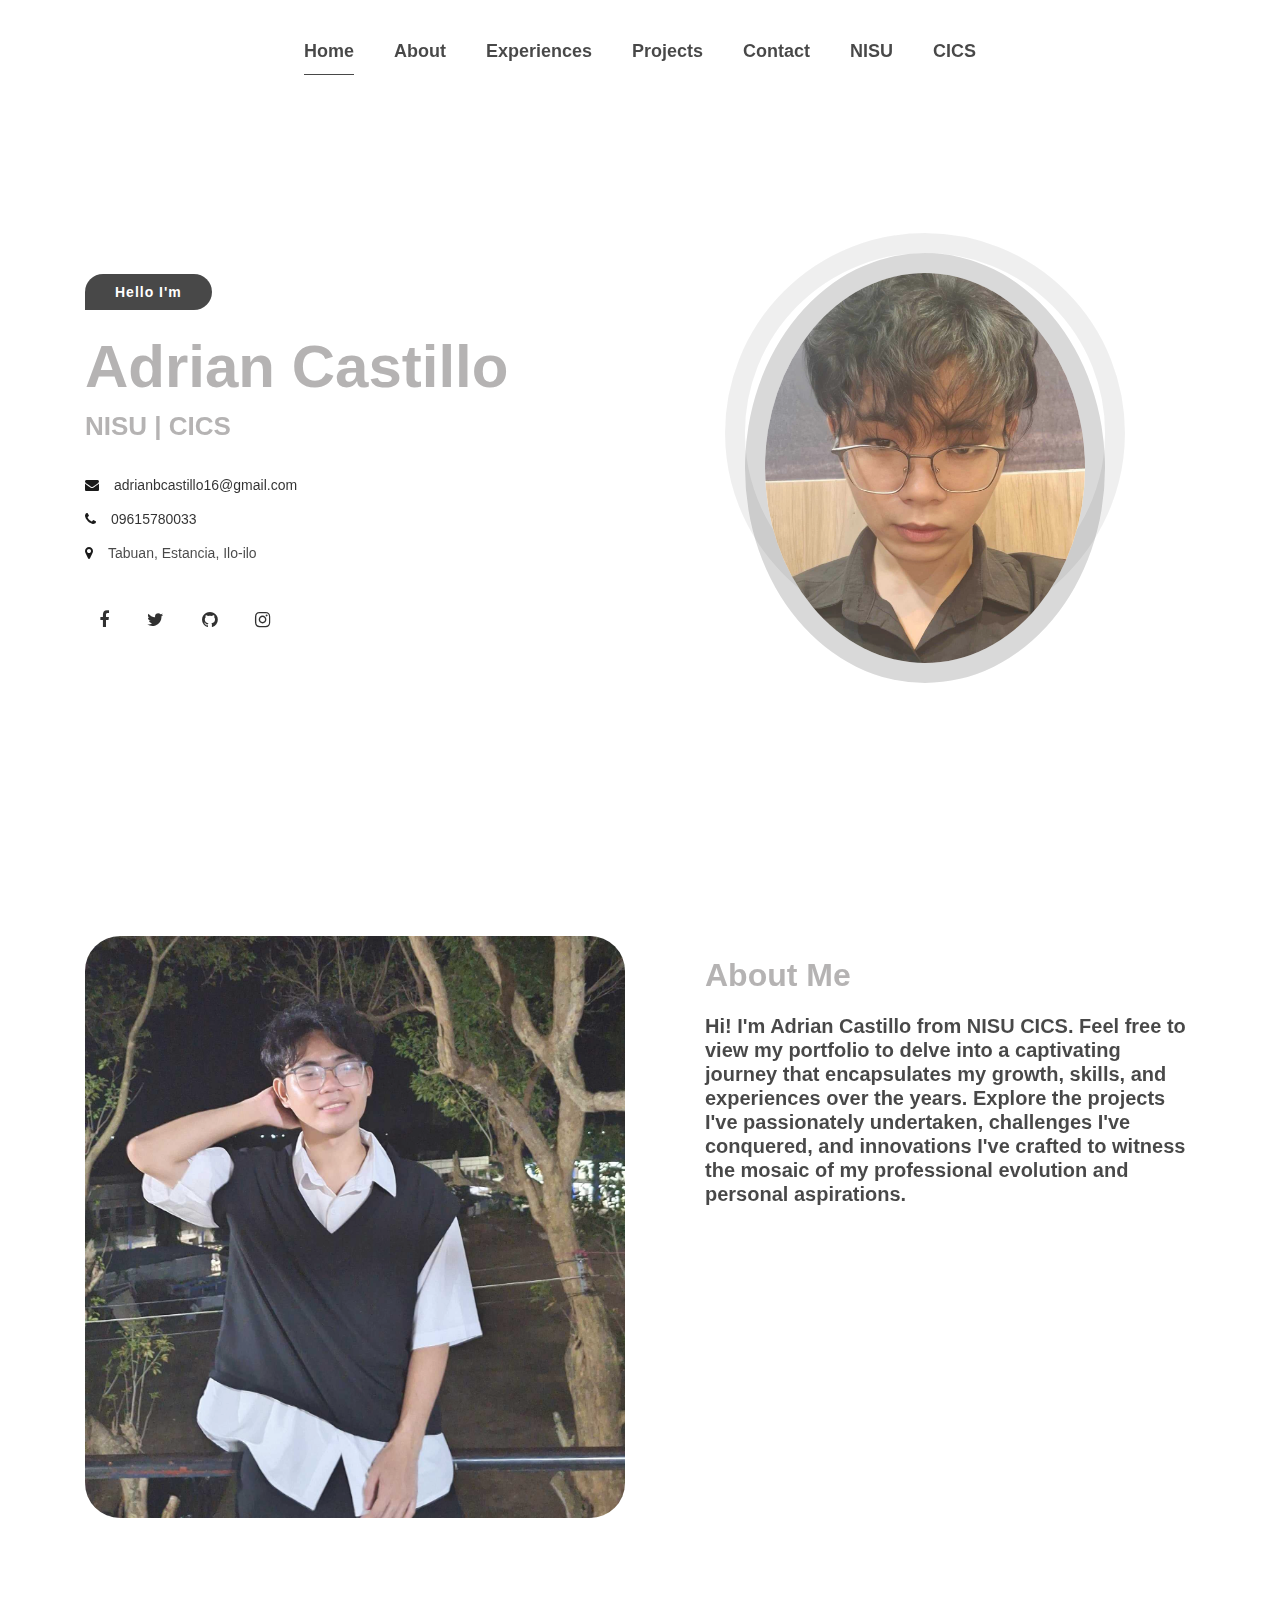
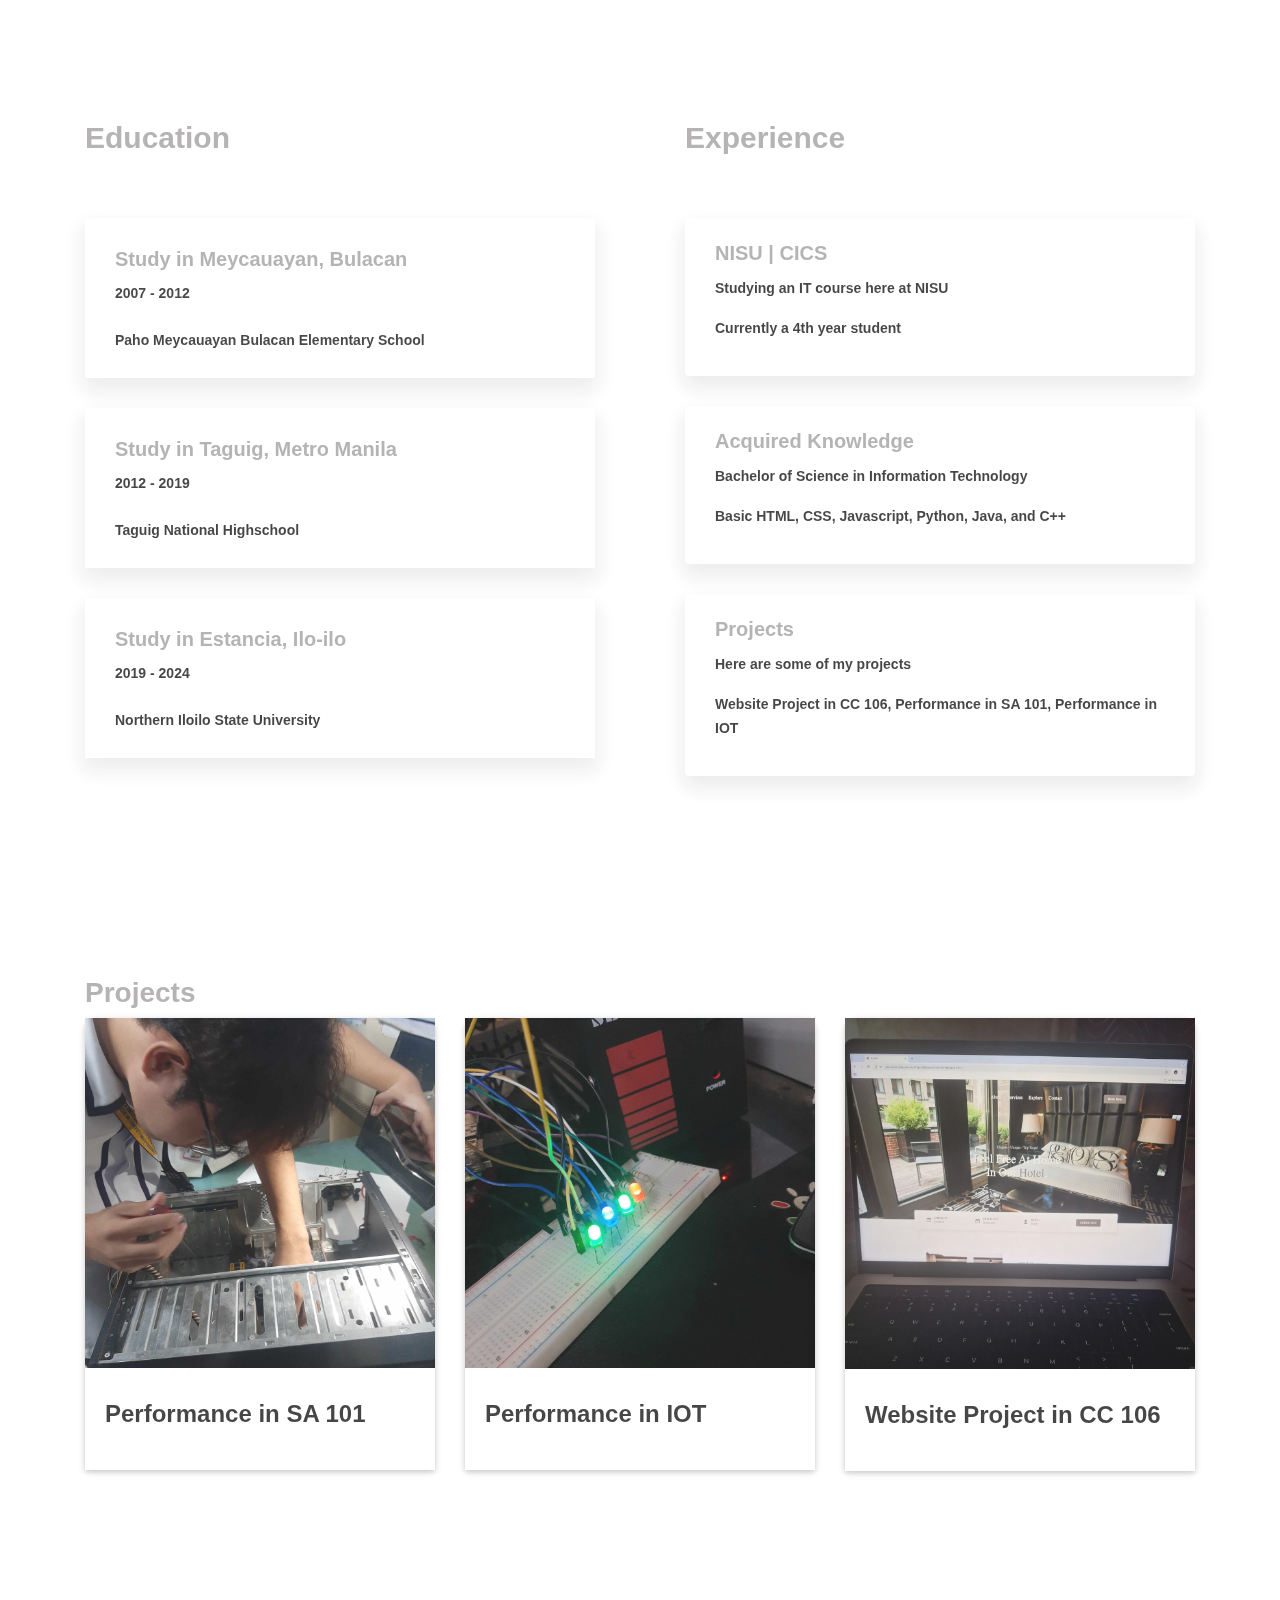
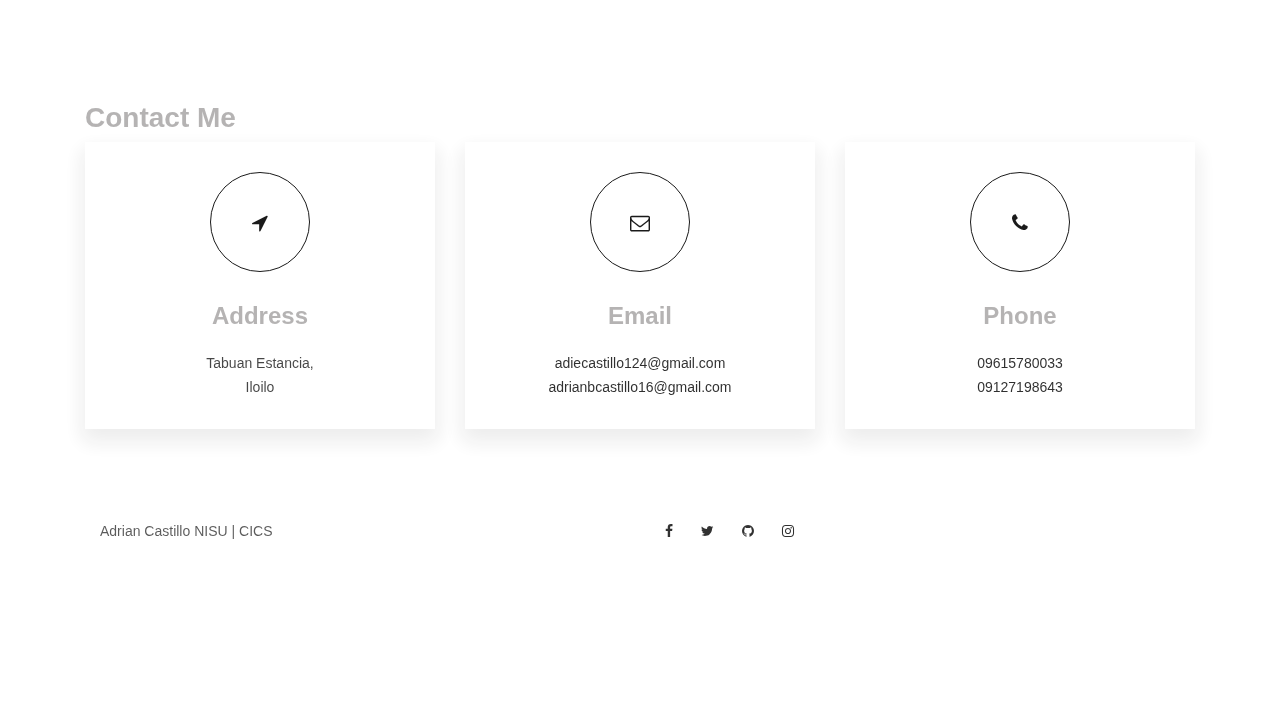
<file: index.html>
<!doctype html>
<html lang="en">
<head>
        <title>Adrian Castillo NISU | CICS</title>

        <meta charset="utf-8">
        <meta http-equiv="X-UA-Compatible" content="IE=edge">
        <meta name="description" content="Hi! I'm Adrian Castillo from NISU CICS. Feel free to view my portfolio to delve into a captivating journey that encapsulates my growth, skills, and experiences">
        <meta name="keywords" content="Adrian Castillo, Adrian Castillo NISU, NISU, CICS, Portfolio, Northern Iloilo State University, Portfolio Website"/>
        <meta name="author" content="Adrian Castillo">
        <meta name="viewport" content="width=device-width, initial-scale=1, shrink-to-fit=no">
      
        <link rel="stylesheet" href="assets/icons/font-awesome-4.7.0/css/font-awesome.min.css">
        <link rel="stylesheet" href="assets/plugins/css/bootstrap.min.css">
        <link rel="stylesheet" href="assets/css/styles.css">
        <link rel="stylesheet" href="assets/css/responsive.css">
        
    </head>
    <body class="white-vertion black-bg">
        <header class="black-bg mh-header mh-fixed-nav nav-scroll mh-xs-mobile-nav" id="mh-header">
            <div class="overlay"></div>
            <div class="container">
                <div class="row">
                    <nav class="navbar navbar-expand-lg mh-nav nav-btn">
                        <button class="navbar-toggler" type="button" data-toggle="collapse" data-target="#navbarSupportedContent" aria-controls="navbarSupportedContent" aria-expanded="false" aria-label="Toggle navigation">
                            <span class="navbar-toggler-icon icon"></span>
                        </button>
                    
                        <div class="collapse navbar-collapse" id="navbarSupportedContent">
                            <ul class="navbar-nav mr-auto ml-auto">
                                <li class="nav-item active">
                                    <a class="nav-link" href="#mh-home">Home</a>
                                </li>
                                <li class="nav-item">
                                    <a class="nav-link" href="#mh-about">About</a>
                                </li>                             
                                <li class="nav-item">
                                   <a class="nav-link" href="#mh-experience">Experiences</a>
                                </li>                                
                                <li class="nav-item">
                                    <a class="nav-link" href="#mh-proj">Projects</a>
                                </li>                               
                                <li class="nav-item">
                                   <a class="nav-link" href="#mh-contact">Contact</a>
                                </li>
                                 <li class="nav-item">
                                   <a class="nav-link" href="nisu.html">NISU</a>
                                </li>
                                <li class="nav-item">
                                    <a class="nav-link" href="cics.html">CICS</a>
                                </li>
                            </ul>
                        </div>
                    </nav>
                </div>
            </div>
        </header>
        <section class="mh-home" id="mh-home">
            <div class="home-ovimg">
                <div class="container">
                    <div class="row xs-column-reverse section-separator vertical-middle-content home-padding">
                        <div class="col-sm-6">
                            <div class="mh-header-info">
                                <div class="mh-promo">
                                    <span>Hello I'm</span>
                                </div>
                                
                                <h2>Adrian Castillo</h2>
                                <h4>NISU | CICS</h4>
                                
                                <ul>
                                    <li><i class="fa fa-envelope"></i><a href="mailto:">adrianbcastillo16@gmail.com</a></li>
                                    <li><i class="fa fa-phone"></i><a href="callto:">09615780033</a></li>
                                    <li><i class="fa fa-map-marker"></i><address> Tabuan, Estancia, Ilo-ilo</address></li>
                                </ul>
                                
                                <ul class="social-icon">
                                    <li><a href="https://www.facebook.com/adrian.boces.castillo"><i class="fa fa-facebook"></i></a></li>
                                    <li><a href="https://x.com/i/flow/login?lang=en"><i class="fa fa-twitter"></i></a></li>
                                    <li><a href="https://github.com"><i class="fa fa-github"></i></a></li>
                                    <li><a href="https://www.instagram.com/hiii.rro"><i class="  fa fa-instagram"></i></a></li>
                                </ul>
                            </div>
                        </div>
                        <div class="col-sm-6">
                            <div class="hero-img">
                                <div class="img-border">
                                    <img src="assets/images/hero.png" alt=""  class="img-fluid">
                                </div>
                            </div>
                        </div>
                    </div>
                </div>
            </div>
        </section>   
        <section class="mh-about" id="mh-about">
            <div class="container">
                <div class="row section-separator">
                    <div class="col-sm-12 col-md-6">
                        <div class="mh-about-img shadow-2">
                            <img src="assets/images/ab-img.png" alt="" class="img-fluid">
                        </div>
                    </div>
                    <div class="col-sm-12 col-md-6">
                        <div class="mh-about-inner">
                            <h2>About Me</h2>
                            <h5>Hi! I'm Adrian Castillo from NISU CICS. Feel free to view my portfolio to delve into a captivating journey that encapsulates my growth, skills, and experiences over the years. Explore the projects I've passionately undertaken, challenges I've conquered, and innovations I've crafted to witness the mosaic of my professional evolution and personal aspirations.
                            </p>
                            <div class="mh-about-tag">
                            </div>
                        </div>
                    </div>
                </div>
            </div>
        </section>
        
    <section class="mh-experince" id="mh-experience">
            <div class="bolor-overlay">
                <div class="container">
                    <div class="row section-separator">
                        <div class="col-sm-12 col-md-6">
                            <div class="mh-education">
                                 <h3 class="Educ">Education</h3>
                                <div class="mh-education-deatils">
                             
                                    <div class="mh-education-item">
                                        <h4>Study in Meycauayan, Bulacan</h4>
                                        <b><p>2007 - 2012</p><br>
                                        <p>Paho Meycauayan Bulacan Elementary School</p>
                                        </b>
                                    </div>                                
                        
                                    <div class="mh-education-item dark-bg">
                                        <h4>Study in Taguig, Metro Manila</h4>
                                        <b><p>2012 - 2019</p><br>
                                        <p>Taguig National Highschool</p>
                                    </b>
                                    </div>                                
                                
                                    <div class="mh-education-item dark-bg">
                                        <h4>Study in Estancia, Ilo-ilo </h4>
                                        <b><p>2019 - 2024</p><br>
                                        <p>Northern Iloilo State University </p>
                                    </b>
                                    </div>
                                </div>
                            </div>
                        </div>
                        <div class="col-sm-12 col-md-6">
                            <div class="mh-work">
                                 <h3>Experience</h3>
                                <div class="mh-experience-deatils">
                                    <!-- Education Institutes-->
                                    <div class="mh-work-item dark-bg">
                                        <h4>NISU | CICS </h4>
                                        <div class=""></div>
                                          <b> <p>Studying an IT course here at NISU</p>
                                           <p>Currently a 4th year student </p> </b>
                                    </div>                                
                                    <!-- Education Institutes-->
                                    <div class="mh-work-item dark-bg">
                                        <h4>Acquired Knowledge</h4>
                                        <b><p>Bachelor of Science in Information Technology</p>
                                            <p>Basic HTML, CSS, Javascript, Python, Java, and C++</p></b>
                                        </ul>
                                    </div>                                
                                    <!-- Education Institutes-->
                                    <div class="mh-work-item dark-bg">
                                        <h4>Projects</h4>
                                       <b> <p>Here are some of my projects</p>
                                        <p></i>Website Project in CC 106, Performance in SA 101, Performance in IOT</p></b>
                                        </ul>
                                    </div>
                                </div>
                            </div>
                        </div>
                    </div>
                </div>
            </div>
        </section>
        <section class="mh-proj" id="mh-proj">
            <div class="container">
                <div class="row section-separator">
                    <div class="col-sm-12 section-title">
                        <h3>Projects</h3>
                    </div>
                    <div class="col-sm-12 col-md-4">
                         <div class="mh-proj-item dark-bg">
                            <img src="assets/images/proj-3.jpg" alt="" class="img1">
                            <div class="proj-inner">
                                <h2>Performance in SA 101</h2>
                            </div>
                        </div>
                    </div>
                    <div class="col-sm-12 col-md-4">
                        <div class="mh-proj-item dark-bg">
                            <img src="assets/images/proj-2.jpg" alt="" class="img1">
                            <div class="proj-inner">
                                <h2>Performance in IOT</h2>
                                <div class="mh-proj-post-info">
                                    
                                </div>
                            </div>
                        </div>
                    </div>
                    <div class="col-sm-12 col-md-4">
                        <div class="mh-proj-item dark-bg">
                            <img src="assets/images/proj-1.jpg" alt="" class="img1">
                            <div class="proj-inner">
                                <h2>Website Project in CC 106</h2>
                                <div class="mh-proj-post-info">
                            </div>
                        </div>
                    </div>
                </div>
            </div>
        </section>        
        <footer class="mh-footer" id="mh-contact">
            <div class="map-image image-bg">
                <div class="container">
                    <div class="row section-separator">
                        <div class="col-sm-12 section-title">
                            <h3>Contact Me</h3>
                        </div>
                        <div class="col-sm-12 mh-footer-address">
                            <div class="row">
                                <div class="col-sm-12 col-md-4">
                                    <div class="mh-address-footer-item dark-bg shadow-1">
                                        <div class="each-icon">
                                            <i class="fa fa-location-arrow"></i>
                                        </div>
                                        <div class="each-info">
                                            <h4>Address</h4>
                                            <address>
                                                Tabuan Estancia, <br> 
                                                 Iloilo
                                            </address>
                                        </div>
                                    </div>
                                </div>
                                <div class="col-sm-12 col-md-4">
                                    <div class="mh-address-footer-item dark-bg shadow-1">
                                        <div class="each-icon">
                                            <i class="fa fa-envelope-o"></i>
                                        </div>
                                        <div class="each-info">
                                            <h4>Email</h4>
                                            <a href="mailto:yourmail@email.com">adiecastillo124@gmail.com</a><br>
                                            <a href="mailto:yourmail@email.com">adrianbcastillo16@gmail.com</a>
                                        </div>
                                    </div>
                                </div>
                                <div class="col-sm-12 col-md-4">
                                    <div class="mh-address-footer-item dark-bg shadow-1">
                                        <div class="each-icon">
                                            <i class="fa fa-phone"></i>
                                        </div>
                                        <div class="each-info">
                                            <h4>Phone</h4>
                                            <a href="callto:(880)-8976-987">09615780033</a><br>
                                            <a href="callto:(880)-8976-987">09127198643</a>
                                        </div>
                                    </div>
                                </div>
                            </div>
                        <div class="col-sm-12 mh-copyright">
                            <div class="row">
                                <div class="col-sm-6">
                                    <div class="text-left text-xs-center">
                                        <p><a>Adrian Castillo NISU | CICS</a></p>
                                    </div>
                                </div>
                                <div class="col-sm-6">
                                    <ul class="social-icon">
                                         <li><a href="https://www.facebook.com/adrian.boces.castillo"><i class="fa fa-facebook"></i></a></li>
                                    <li><a href="https://x.com/i/flow/login?lang=en"><i class="fa fa-twitter"></i></a></li>
                                    <li><a href="https://github.com"><i class="fa fa-github"></i></a></li>
                                    <li><a href="https://www.instagram.com/hiii.rro"><i class="  fa fa-instagram"></i></a></li>
                                    </ul>
                                </div>
                            </div>
                        </div>
                    </div>
                </div>
            </div>
        </footer>     
    
    <script src="assets/plugins/js/jquery.min.js"></script>
    <script src="assets/plugins/js/wow.min.js"></script>
    <script src="assets/plugins/js/jquery.nav.js"></script>
    <script src="assets/plugins/js/jquery.fancybox.min.js"></script>
    <script src="assets/js/custom-scripts.js"></script>
    
</body>
</html>
</file>
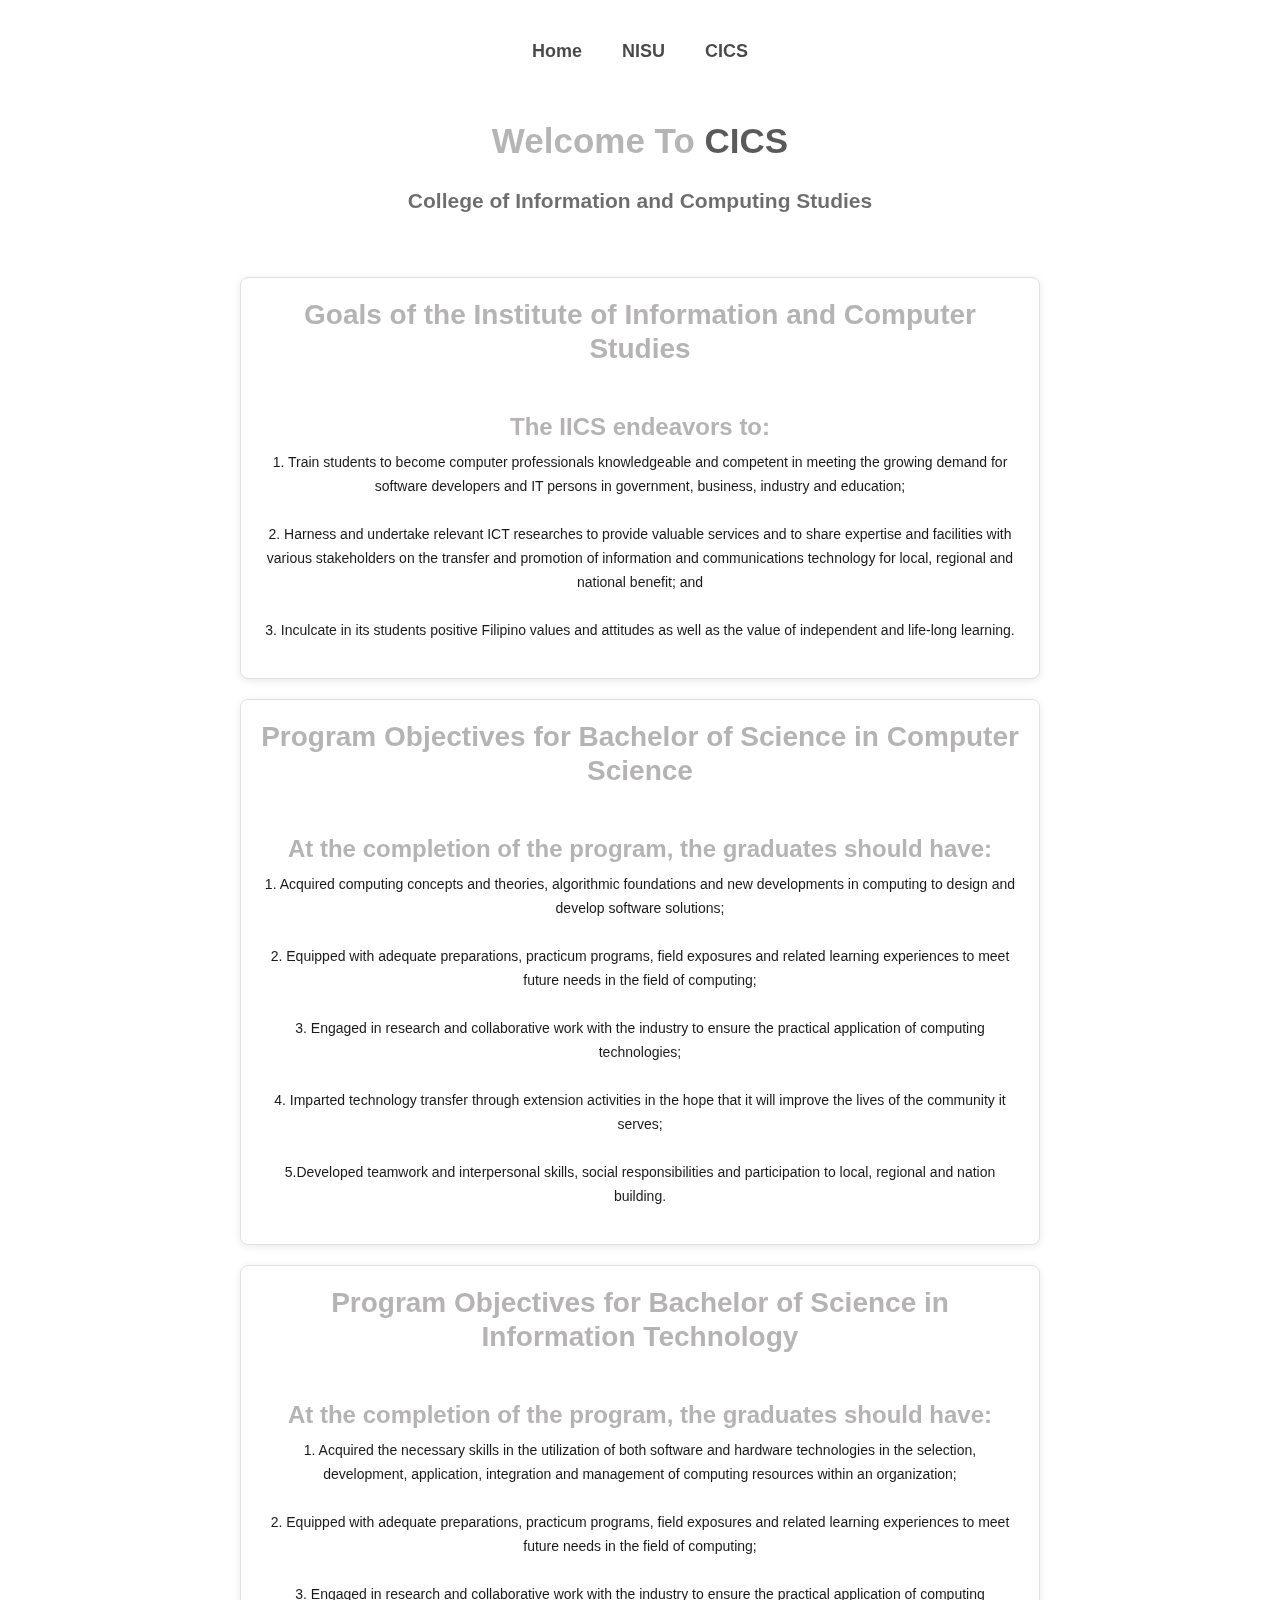
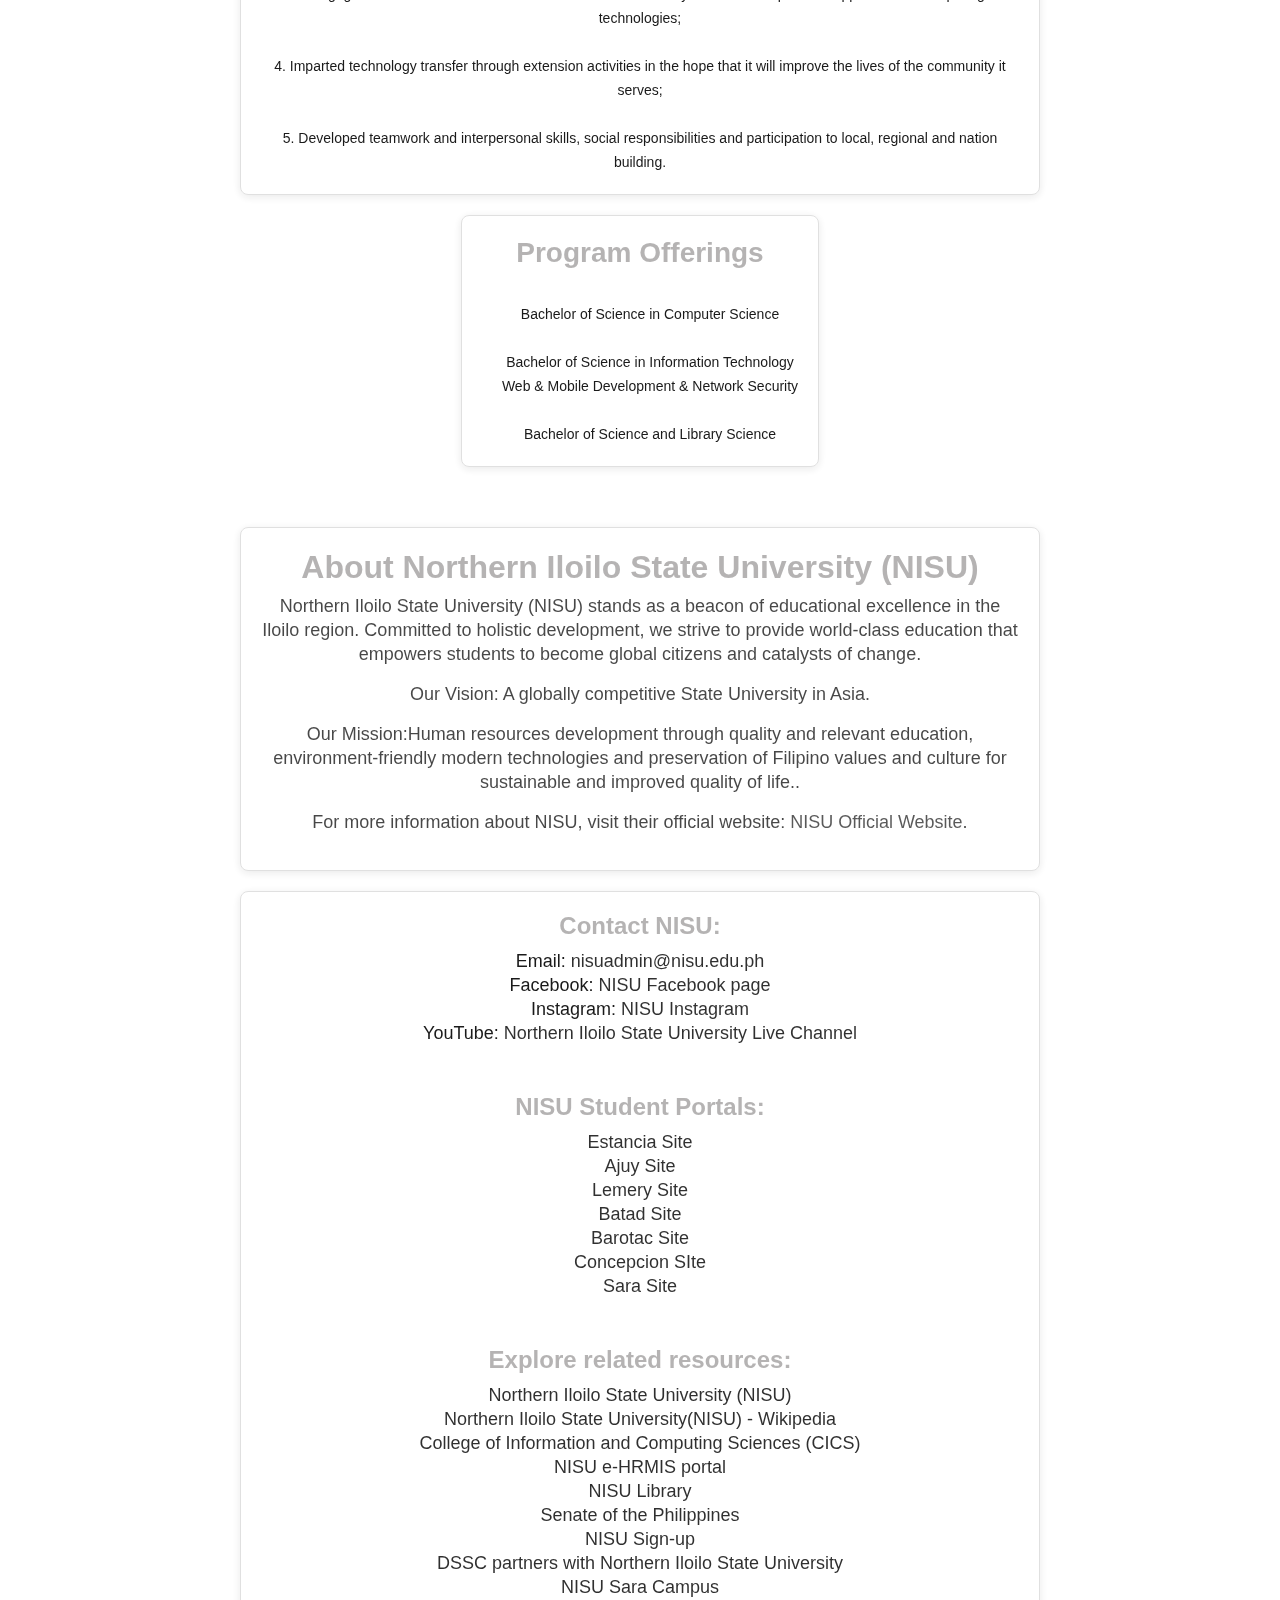
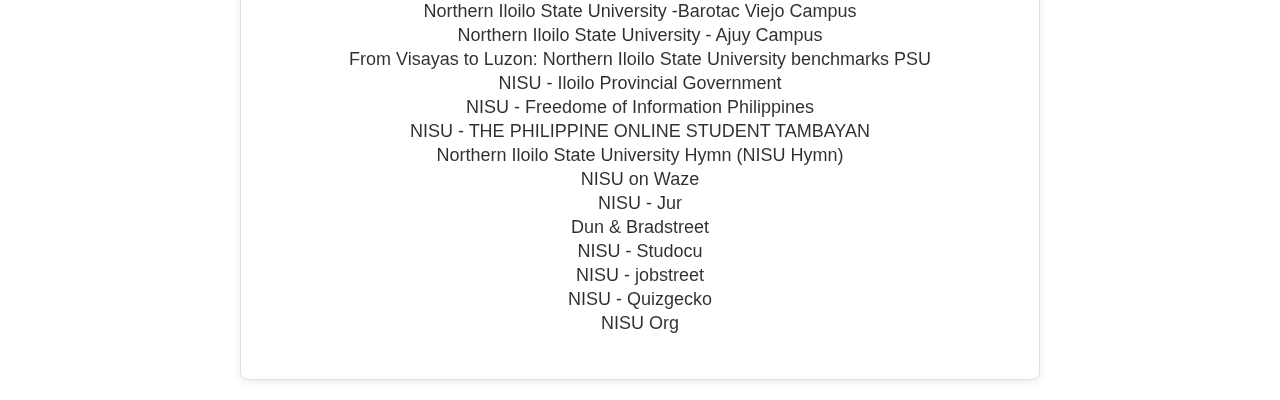
<file: cics.html>
<!doctype html>
<html lang="en">
<head>
        <title>Adrian Castillo NISU | CICS</title>
        <!-- Meta tags -->
        <meta charset="utf-8">
        <meta http-equiv="X-UA-Compatible" content="IE=edge">
       <meta name="description" content="Adrian Castillo NISU | CICS Portfolio Northern Iloilo State University" />
        <meta name="keywords" content="Adrian Castillo NISU, NISU, CICS, Portfolio, Northern Iloilo State University, Adrian Castillo" />
        <meta name="author" content="Adrian Castillo">
        <meta name="viewport" content="width=device-width, initial-scale=1, shrink-to-fit=no">
        <!-- Font Awesome -->
        <link rel="stylesheet" href="assets/icons/font-awesome-4.7.0/css/font-awesome.min.css">
        <link rel="stylesheet" href="assets/plugins/css/bootstrap.min.css">
        <link rel="stylesheet" href="assets/css/styles.css">
        <link rel="stylesheet" href="assets/css/responsive.css">
        <link rel="stylesheet" type="text/css" href="nisu.css">
    </head>
    <body class="white-vertion black-bg">

        <header class="black-bg mh-header mh-fixed-nav nav-scroll mh-xs-mobile-nav wow fadeInUp" id="mh-header">
            <div class="overlay"></div>
            <div class="container">
                <div class="row">
                    <nav class="navbar navbar-expand-lg mh-nav nav-btn">
                        <button class="navbar-toggler" type="button" data-toggle="collapse" data-target="#navbarSupportedContent" aria-controls="navbarSupportedContent" aria-expanded="false" aria-label="Toggle navigation">
                            <span class="navbar-toggler-icon icon"></span>
                        </button>
                    
                        <div class="collapse navbar-collapse" id="navbarSupportedContent">
                            <ul class="navbar-nav mr-auto ml-auto">
                                </li>                             
                                <li class="nav-item">
                                   <a class="nav-link" href="index.html">Home</a>
                                </li>                                
                                 <li class="nav-item">
                                   <a class="nav-link" href="nisu.html">NISU</a>
                                </li>
                                <li class="nav-item">
                                    <a class="nav-link" href="cics.html">CICS</a>
                                </li>
                            </ul>
                        </div>
                    </nav>
                </div>
            </div>
        </header>
        
  <section class="nisu-section">
                <h1>Welcome To <a href="https://www.nisu.edu.ph/index.php/academics/college-of-information-and-computing-studies">CICS</a></h1>
                <p><h2><span>College of Information and Computing Studies</span></h2></p>
            </section>
        
            <section class="content-section">
                <div class="containers">
                    <h3>Goals of the Institute of Information and Computer Studies</h3>
                    <br>
                    <p>
                        <h4>The IICS endeavors to:</h4>
                        1. Train students to become computer professionals knowledgeable and competent in meeting the growing demand for software developers and IT persons in government, business, industry and education;
                        <br><br>
                        2. Harness and undertake relevant ICT researches to provide valuable services and to share expertise and facilities with various stakeholders on the transfer and promotion of information and communications technology for local, regional and national benefit; and
                        <br><br>
                        3. Inculcate in its students positive Filipino values and attitudes as well as the value of independent and life-long learning.
                    </p>
                </div>
                <div class="containers">
                    <h3>Program Objectives for Bachelor of Science in Computer Science</h3>
                    <br>
                    <p>
                        <h4>At the completion of the program, the graduates should have:</h4>
                        1. Acquired computing concepts and theories, algorithmic foundations and new developments in computing to design and develop software solutions;
                        <br><br>
                        2. Equipped with adequate preparations, practicum programs, field exposures and related learning experiences to meet future needs in the field of computing;
                        <br><br>
                        3. Engaged in research and collaborative work with the industry to ensure the practical application of computing technologies;
                        <br><br>
                        4. Imparted technology transfer through extension activities in the hope that it will improve the lives of the community it serves;
                        <br><br>
                        5.Developed teamwork and interpersonal skills, social responsibilities and participation to local, regional and nation building.
                    </p>
                </div>
                <div class="containers">
                    <h3>Program Objectives for Bachelor of Science in Information Technology</h3>
                    <br>
                    <p>
                        <h4>At the completion of the program, the graduates should have:</h4>
                        1. Acquired the necessary skills in the utilization of both software and hardware technologies in the selection, development, application, integration and management of computing resources within an organization;
                        <br><br>
                        2. Equipped with adequate preparations, practicum programs, field exposures and related learning experiences to meet future needs in the field of computing;
                        <br><br>
                        3. Engaged in research and collaborative work with the industry to ensure the practical application of computing technologies;
                        <br><br>
                        4. Imparted technology transfer through extension activities in the hope that it will improve the lives of the community it serves;
                        <br><br>
                        5. Developed teamwork and interpersonal skills, social responsibilities and participation to local, regional and nation building.
                </div>
                <div class="containers">
                    <h3>Program Offerings</h3>
                    <ul class="bullets">
                        <br>
                        <li>Bachelor of Science in Computer Science</li>
                        <br>
                        <li>Bachelor of Science in Information Technology</li>
                        Web & Mobile Development & Network Security
                        <br><br>
                        <li>Bachelor of Science and Library Science</li>
                    </ul>
                </div>
            </section>
        
            <section class="about-nisu">
                <h2>About Northern Iloilo State University (NISU)</h2>
                <p>
                    Northern Iloilo State University (NISU) stands as a beacon of educational excellence in the Iloilo region. Committed to holistic development, we strive to provide world-class education that empowers students to become global citizens and catalysts of change.
                </p>
                <p>
                    Our Vision: A globally competitive State University in Asia.
                </p>
                <p>
                    Our Mission:Human resources development through quality and relevant education, environment-friendly modern technologies and preservation of Filipino values and culture for sustainable and improved quality of life..
                </p>
                <p>
                    For more information about NISU, visit their official website: <a href="https://www.nisu.edu.ph">NISU Official Website</a>.
                </p>
            </section>
        
            <section class="about-nisu">
                <div>
                    <h4>Contact NISU:</h4>
                    Email: <a href="mailto:nisuadmin@nisu.edu.ph">nisuadmin@nisu.edu.ph</a> <br>
                    Facebook: <a href="https://www.facebook.com/p/Northern-Iloilo-State-University-100057519786623/">NISU Facebook page</a> <br>
                    Instagram: <a href="https://www.instagram.com/explore/locations/103748828992100/northern-iloilo-state-university-estancia-main-campus/">NISU Instagram</a> <br>
                    YouTube: <a href="https://www.youtube.com/channel/UCDS4Wt4OOMGMKGbTQAMQ5Mg/about">Northern Iloilo State University Live Channel</a> <br>
        
                    <br> <br>
                    <h4>NISU Student Portals:</h4>
                    <a href=" https://sims.nipsc.edu.ph/estancia/students">Estancia Site</a> <br>
                    <a href="https://sims.nipsc.edu.ph/ajuy/students">Ajuy Site</a> <br>
                    <a href=" https://sims.nipsc.edu.ph/lemery/students">Lemery Site</a> <br>
                    <a href=" https://sims.nipsc.edu.ph/batad/students">Batad Site</a> <br>
                    <a href="https://sims.nipsc.edu.ph/barotac/students">Barotac Site</a> <br>
                    <a href=" https://sims.nipsc.edu.ph/concepcion/students">Concepcion SIte</a> <br>
                    <a href=" https://sims.nipsc.edu.ph/sara/students">Sara Site</a> <br>
        
                    <br> <br>
                    <h4>Explore related resources:</h4>
                    <a href="https://www.nisu.edu.ph">Northern Iloilo State University (NISU)</a> <br>
                    <a href="https://en.wikipedia.org/wiki/Northern_Iloilo_State_University">Northern Iloilo State University(NISU) - Wikipedia</a> <br>
                    <a href="https://www.nisu.edu.ph/index.php/academics/college-of-information-and-computing-studies">College of Information and Computing Sciences (CICS)</a>  <br>
                    <a href="http://nisu-ehris.net:7676/login">NISU e-HRMIS portal</a>  <br>
                    <a href="https://sites.google.com/nipsc.edu.ph/nisu-library/home">NISU Library</a>  <br>
                    <a href="https://issuances-library.senate.gov.ph/subject/northern-iloilo-state-university-nisu">Senate of the Philippines</a>  <br>
                    <a href="http://nisu-ehris.net:7676/register">NISU Sign-up</a>  <br>
                    <a href="https://www.dssc.edu.ph/11-latest-news/362-dssc-partners-with-northern-iloilo-state-university">DSSC partners with Northern Iloilo State University </a> <br>
                    <a href="https://nisuvsc.com">NISU Sara Campus</a> <br>
                    <a href="https://www.cardph.com/single-post/lakbay-aral-photos-of-northern-iloilo-state-university-barotac-viejo-campus">Northern Iloilo State University -Barotac Viejo Campus</a> <br>
                    <a href="https://www.zoominfo.com/c/northern-iloilo-state-university---ajuy-campus/482411499">Northern Iloilo State University - Ajuy Campus</a> <br>
                    <a href="https://v2main.psu.edu.ph/from-visayas-to-luzon-northern-iloilo-state-university-benchmarks-psu/">From Visayas to Luzon: Northern Iloilo State University benchmarks PSU</a> <br>
                    <a href="https://iloilo.gov.ph/index.php/en/taxonomy/term/652">NISU - Iloilo Provincial Government</a> <br>
                    <a href="https://foi.gov.ph/agencies/nisu/">NISU - Freedome of Information Philippines</a> <br>
                    <a href="https://thepost.net.ph/news/campus/nisu-plans-expansion-after-university-conversion/">NISU - THE PHILIPPINE ONLINE STUDENT TAMBAYAN</a> <br>
                    <a href="https://www.youtube.com/watch?v=ITMxcKIazM8">Northern Iloilo State University Hymn (NISU Hymn)</a> <br>
                    <a href="https://www.waze.com/live-map/directions/ph/western-visayas/estancia/northern-iloilo-state-university-main-campus?to=place.ChIJIccaVhUBpjMRWhWIfzZwqr8">NISU on Waze</a> <br>
                    <a href="https://jur.ph/law/summary/northern-iloilo-state-university">NISU - Jur</a> <br>
                    <a href="https://www.dnb.com/business-directory/company-profiles.northern_iloilo_state_university.0e477c1cce4b0343a067105d3f7afb5f.html">Dun & Bradstreet</a> <br>
                    <a href="https://www.studocu.com/ph/institution/northern-iloilo-state-university-main-campus/112303">NISU - Studocu</a> <br>
                    <a href="https://ph.jobstreet.com/northern-iloilo-state-university-+-government-jobs">NISU - jobstreet</a> <br>
                    <a href="https://quizgecko.com/learn/northern-iloilo-state-university-overview-m0obqp">NISU - Quizgecko</a> <br>
                    <a href="https://www.nisu.org">NISU Org</a> <br> <br>
                </div>
            </section>
            
        </main>

</div>
</body>

<script src="assets/plugins/js/jquery.min.js"></script>
   
    <script src="assets/plugins/js/wow.min.js"></script>
    <script src="assets/plugins/js/jquery.nav.js"></script>
    <script src="assets/plugins/js/jquery.fancybox.min.js"></script>
    <script src="assets/js/custom-scripts.js"></script>
    
</html>
</file>
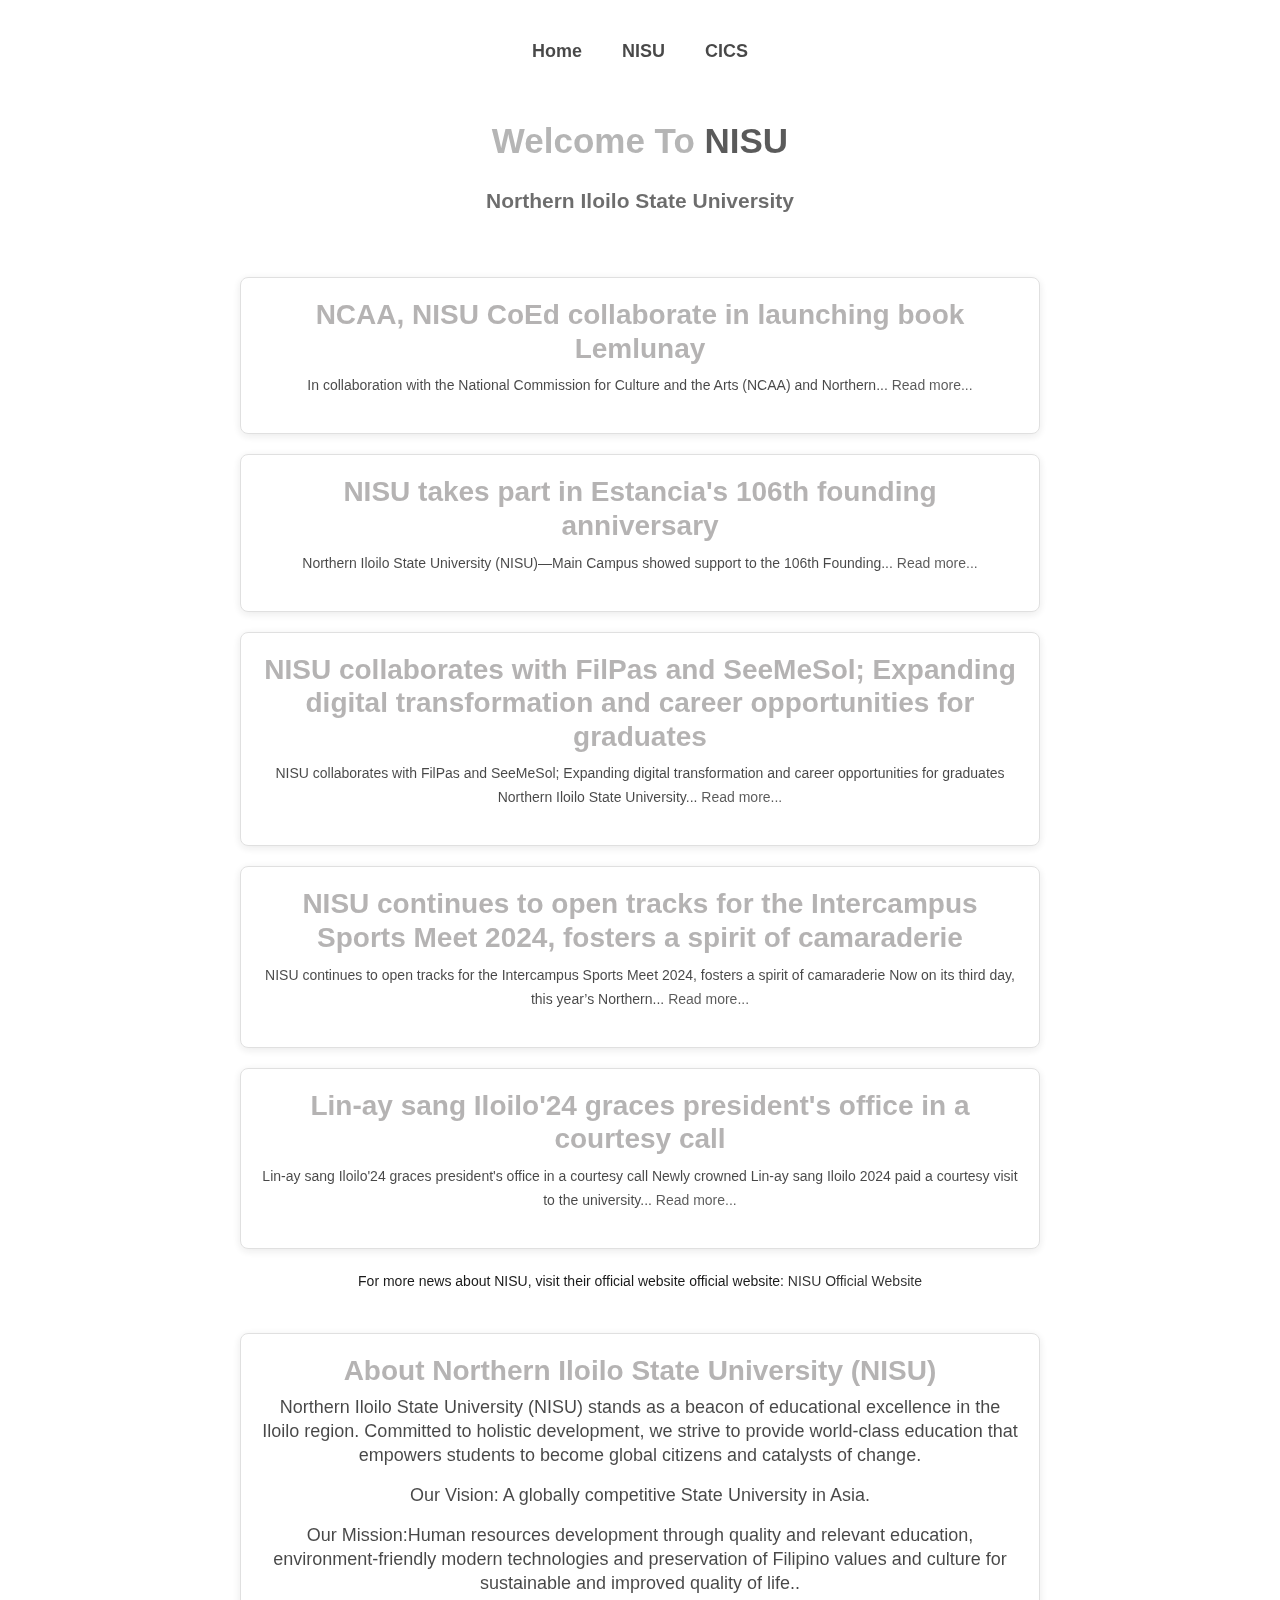
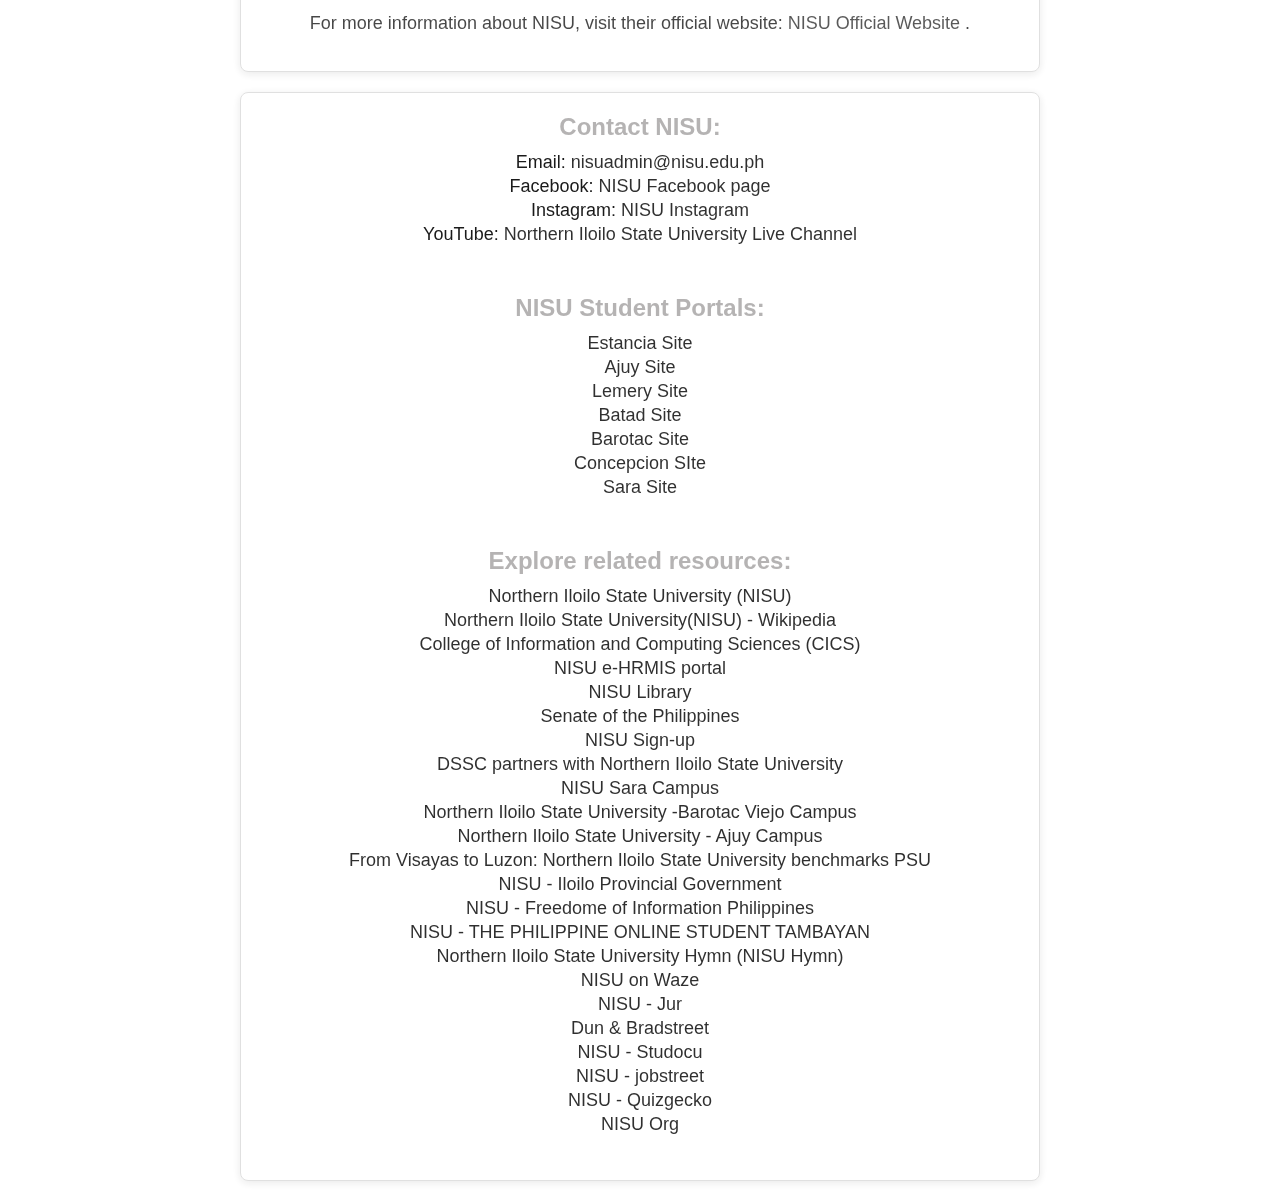
<file: nisu.html>
<!doctype html>
<html lang="en">
<head>
        <title>NISU - Northern Iloilo State University - Adrian Castillo</title>
        <meta charset="utf-8">
        <meta http-equiv="X-UA-Compatible" content="IE=edge">
        <meta name="description" content="Northern Iloilo State University (NISU) is a state university in the Philippines located in Western Visayas at the province of Iloilo.">
        <meta name="keywords" content="Adrian Castillo NISU, NISU, CICS, Portfolio, Northern Iloilo State University, Adrian Castillo" />
        <meta name="author" content="Adrian Castillo">
        <meta name="viewport" content="width=device-width, initial-scale=1, shrink-to-fit=no">
        <link rel="stylesheet" href="assets/icons/font-awesome-4.7.0/css/font-awesome.min.css">
        <link rel="stylesheet" href="assets/plugins/css/bootstrap.min.css">
        <link rel="stylesheet" href="assets/css/styles.css">
        <link rel="stylesheet" href="assets/css/responsive.css">
        <link rel="stylesheet" type="text/css" href="nisu.css">
    </head>
    <body class="white-vertion black-bg">
        <header class="black-bg mh-header mh-fixed-nav nav-scroll mh-xs-mobile-nav wow fadeInUp" id="mh-header">
            <div class="overlay"></div>
            <div class="container">
                <div class="row">
                    <nav class="navbar navbar-expand-lg mh-nav nav-btn">
                        <button class="navbar-toggler" type="button" data-toggle="collapse" data-target="#navbarSupportedContent" aria-controls="navbarSupportedContent" aria-expanded="false" aria-label="Toggle navigation">
                            <span class="navbar-toggler-icon icon"></span>
                        </button>
                    
                        <div class="collapse navbar-collapse" id="navbarSupportedContent">
                            <ul class="navbar-nav mr-auto ml-auto">
                          
                                <li class="nav-item">
                                   <a class="nav-link" href="index.html">Home</a>
                                </li>                                
                                 <li class="nav-item">
                                   <a class="nav-link" href="nisu.html">NISU</a>
                                </li>
                                <li class="nav-item">
                                    <a class="nav-link" href="cics.html">CICS</a>
                                </li>
                            </ul>
                        </div>
                    </nav>
                </div>
            </div>
        </header>
        
 <section class="nisu-section">
                <h1>
                    Welcome To <a href="https://www.nisu.edu.ph">NISU</a>
                </h1>
                <p>
                <h2>
                    <span>Northern Iloilo State University</span>
                </h2>
</p></section>
<section class="content-section">
    <div class="containers">
        <h3>NCAA, NISU CoEd collaborate in launching book Lemlunay</h3>
        <p>
            In collaboration with the National Commission for Culture and the Arts (NCAA) and Northern...
                        <a href="https://www.nisu.edu.ph/index.php?view=article&id=74:ncaa-nisu-coed-collaborate-in-launching-book-lemlunay&catid=9:news-and-events">Read more...</a>
        </p>
    </div>
    <div class="containers">
        <h3>NISU takes part in Estancia's 106th founding anniversary</h3>
        <p>
            Northern Iloilo State University (NISU)—Main Campus showed support to the 106th Founding...
                        <a href="https://www.nisu.edu.ph/index.php?view=article&id=73:nisu-collaborates-with-filpas-and-seemesol-expanding-digital-transformation-and-career-opportunities-for-graduates-2&catid=9:news-and-events">Read more...</a>
        </p>
    </div>
    <div class="containers">
        <h3>NISU collaborates with FilPas and SeeMeSol; Expanding digital transformation and career opportunities for graduates</h3>
        <p>
            NISU collaborates with FilPas and SeeMeSol; Expanding digital transformation and career opportunities for graduates       Northern Iloilo State University...
                        <a href="https://www.nisu.edu.ph/index.php?view=article&id=72:nisu-collaborates-with-filpas-and-seemesol-expanding-digital-transformation-and-career-opportunities-for-graduates&catid=9:news-and-events">Read more...</a>
    </div>
    <div class="containers">
        <h3>NISU continues to open tracks for the Intercampus Sports Meet 2024, fosters a spirit of camaraderie</h3>
        <p>
            NISU continues to open tracks for the Intercampus Sports Meet 2024, fosters a spirit of camaraderie       Now on its third day, this year’s Northern...
                        <a href="https://www.nisu.edu.ph/index.php?view=article&id=71:lin-ay-sang-iloilo24-graces-presidents-office-in-a-courtesy-call-2&catid=9:news-and-events">Read more...</a>
    </div>
    <div class="containers">
        <h3>Lin-ay sang Iloilo'24 graces president's office in a courtesy call</h3>
        <p>
            Lin-ay sang Iloilo'24 graces president's office in a courtesy call   Newly crowned Lin-ay sang Iloilo 2024 paid a courtesy visit to the university...
                        <a href="https://www.nisu.edu.ph/index.php?view=article&id=70:lin-ay-sang-iloilo24-graces-presidents-office-in-a-courtesy-call&catid=9:news-and-events">Read more...</a>
    </div>
    <div>
        For more news about NISU, visit their official website official website: <a href="https://www.nisu.edu.ph">NISU Official Website</a>
    </div>
</section>
<section class="about-nisu">
    <h3>About Northern Iloilo State University (NISU)</h3>
    <p>Northern Iloilo State University (NISU) stands as a beacon of educational excellence in the Iloilo region. Committed to holistic development, we strive to provide world-class education that empowers students to become global citizens and catalysts of change.
                </p>
    <p>Our Vision: A globally competitive State University in Asia.
                </p>
    <p>Our Mission:Human resources development through quality and relevant education, environment-friendly modern technologies and preservation of Filipino values and culture for sustainable and improved quality of life..
                </p>
    <p>
        For more information about NISU, visit their official website: <a href="https://www.nisu.edu.ph">NISU Official Website</a>
        .
                
    </p>
</section>
<section class="about-nisu">
    <div>
        <h4>Contact NISU:</h4>
        Email: <a href="mailto:nisuadmin@nisu.edu.ph">nisuadmin@nisu.edu.ph</a>
        <br>
        Facebook: <a href="https://www.facebook.com/p/Northern-Iloilo-State-University-100057519786623/">NISU Facebook page</a>
        <br>
        Instagram: <a href="https://www.instagram.com/explore/locations/103748828992100/northern-iloilo-state-university-estancia-main-campus/">NISU Instagram</a>
        <br>
        YouTube: <a href="https://www.youtube.com/channel/UCDS4Wt4OOMGMKGbTQAMQ5Mg/about">Northern Iloilo State University Live Channel</a>
        <br>
        <br>
        <br>
        <h4>NISU Student Portals:</h4>
        <a href=" https://sims.nipsc.edu.ph/estancia/students">Estancia Site</a>
        <br>
        <a href="https://sims.nipsc.edu.ph/ajuy/students">Ajuy Site</a>
        <br>
        <a href=" https://sims.nipsc.edu.ph/lemery/students">Lemery Site</a>
        <br>
        <a href=" https://sims.nipsc.edu.ph/batad/students">Batad Site</a>
        <br>
        <a href="https://sims.nipsc.edu.ph/barotac/students">Barotac Site</a>
        <br>
        <a href=" https://sims.nipsc.edu.ph/concepcion/students">Concepcion SIte</a>
        <br>
        <a href=" https://sims.nipsc.edu.ph/sara/students">Sara Site</a>
        <br>
        <br>
        <br>
        <h4>Explore related resources:</h4>
        <a href="https://www.nisu.edu.ph">Northern Iloilo State University (NISU)</a>
        <br>
        <a href="https://en.wikipedia.org/wiki/Northern_Iloilo_State_University">Northern Iloilo State University(NISU) - Wikipedia</a>
        <br>
        <a href="https://www.nisu.edu.ph/index.php/academics/college-of-information-and-computing-studies">College of Information and Computing Sciences (CICS)</a>
        <br>
        <a href="http://nisu-ehris.net:7676/login">NISU e-HRMIS portal</a>
        <br>
        <a href="https://sites.google.com/nipsc.edu.ph/nisu-library/home">NISU Library</a>
        <br>
        <a href="https://issuances-library.senate.gov.ph/subject/northern-iloilo-state-university-nisu">Senate of the Philippines</a>
        <br>
        <a href="http://nisu-ehris.net:7676/register">NISU Sign-up</a>
        <br>
        <a href="https://www.dssc.edu.ph/11-latest-news/362-dssc-partners-with-northern-iloilo-state-university">DSSC partners with Northern Iloilo State University </a>
        <br>
        <a href="https://nisuvsc.com">NISU Sara Campus</a>
        <br>
        <a href="https://www.cardph.com/single-post/lakbay-aral-photos-of-northern-iloilo-state-university-barotac-viejo-campus">Northern Iloilo State University -Barotac Viejo Campus</a>
        <br>
        <a href="https://www.zoominfo.com/c/northern-iloilo-state-university---ajuy-campus/482411499">Northern Iloilo State University - Ajuy Campus</a>
        <br>
        <a href="https://v2main.psu.edu.ph/from-visayas-to-luzon-northern-iloilo-state-university-benchmarks-psu/">From Visayas to Luzon: Northern Iloilo State University benchmarks PSU</a>
        <br>
        <a href="https://iloilo.gov.ph/index.php/en/taxonomy/term/652">NISU - Iloilo Provincial Government</a>
        <br>
        <a href="https://foi.gov.ph/agencies/nisu/">NISU - Freedome of Information Philippines</a>
        <br>
        <a href="https://thepost.net.ph/news/campus/nisu-plans-expansion-after-university-conversion/">NISU - THE PHILIPPINE ONLINE STUDENT TAMBAYAN</a>
        <br>
        <a href="https://www.youtube.com/watch?v=ITMxcKIazM8">Northern Iloilo State University Hymn (NISU Hymn)</a>
        <br>
        <a href="https://www.waze.com/live-map/directions/ph/western-visayas/estancia/northern-iloilo-state-university-main-campus?to=place.ChIJIccaVhUBpjMRWhWIfzZwqr8">NISU on Waze</a>
        <br>
        <a href="https://jur.ph/law/summary/northern-iloilo-state-university">NISU - Jur</a>
        <br>
        <a href="https://www.dnb.com/business-directory/company-profiles.northern_iloilo_state_university.0e477c1cce4b0343a067105d3f7afb5f.html">Dun & Bradstreet</a>
        <br>
        <a href="https://www.studocu.com/ph/institution/northern-iloilo-state-university-main-campus/112303">NISU - Studocu</a>
        <br>
        <a href="https://ph.jobstreet.com/northern-iloilo-state-university-+-government-jobs">NISU - jobstreet</a>
        <br>
        <a href="https://quizgecko.com/learn/northern-iloilo-state-university-overview-m0obqp">NISU - Quizgecko</a>
        <br>
        <a href="https://www.nisu.org">NISU Org</a>
        <br>
        <br>
    </div>
</section>
</main>

</div>
</body>

<script src="assets/plugins/js/jquery.min.js"></script>
    <!-- popper -->
    <!-- bootstrap -->
    <!-- owl carousel -->
    <!-- validator -->
    <!-- wow -->
    <script src="assets/plugins/js/wow.min.js"></script>
    <!-- mixin js-->
    <!-- circle progress-->
    <!-- jquery nav -->
    <script src="assets/plugins/js/jquery.nav.js"></script>
    <!-- Fancybox js-->
    <script src="assets/plugins/js/jquery.fancybox.min.js"></script>
    <!-- isotope js-->

    <!-- Map api -->
    <!-- Custom Scripts-->
    <script src="assets/js/custom-scripts.js"></script>
    
</html>
</file>
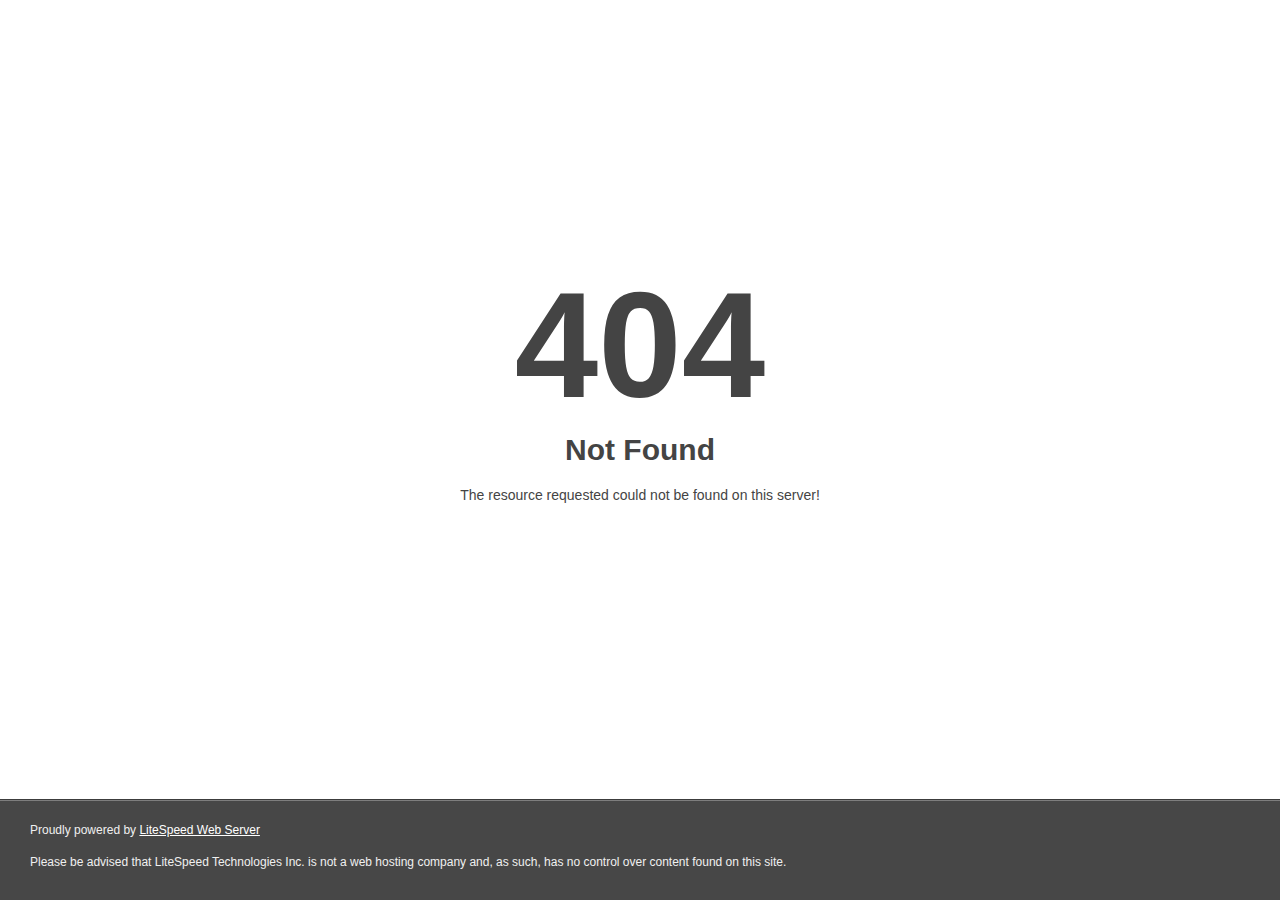
<file: fonts/glyphicons-halflings-regular-2.html>
<!DOCTYPE html>
<html style="height:100%">
<head>
<meta name="viewport" content="width=device-width, initial-scale=1, shrink-to-fit=no">
<title> 404 Not Found
</title></head>
<body style="color: #444; margin:0;font: normal 14px/20px Arial, Helvetica, sans-serif; height:100%; background-color: #fff;">
<div style="height:auto; min-height:100%; ">     <div style="text-align: center; width:800px; margin-left: -400px; position:absolute; top: 30%; left:50%;">
        <h1 style="margin:0; font-size:150px; line-height:150px; font-weight:bold;">404</h1>
<h2 style="margin-top:20px;font-size: 30px;">Not Found
</h2>
<p>The resource requested could not be found on this server!</p>
</div></div><div style="color:#f0f0f0; font-size:12px;margin:auto;padding:0px 30px 0px 30px;position:relative;clear:both;height:100px;margin-top:-101px;background-color:#474747;border-top: 1px solid rgba(0,0,0,0.15);box-shadow: 0 1px 0 rgba(255, 255, 255, 0.3) inset;">
<br>Proudly powered by  <a style="color:#fff;" href="http://www.litespeedtech.com/error-page">LiteSpeed Web Server</a><p>Please be advised that LiteSpeed Technologies Inc. is not a web hosting company and, as such, has no control over content found on this site.</p></div></body></html>
</file>
<file: assets/css/styles.css>
* {
  -webkit-font-smoothing: antialiased;
  -moz-osx-font-smoothing: grayscale; }

.shadow-1 {
  -webkit-box-shadow: 0 2px 5px 0 rgba(0, 0, 0, 0.16), 0 2px 10px 0 rgba(0, 0, 0, 0.12);
  -moz-box-shadow: 0 2px 5px 0 rgba(0, 0, 0, 0.16), 0 2px 10px 0 rgba(0, 0, 0, 0.12);
  box-shadow: 0 2px 5px 0 rgba(0, 0, 0, 0.16), 0 2px 10px 0 rgba(0, 0, 0, 0.12); }

html {
  text-rendering: optimizeLegibility;
  -webkit-font-smoothing: antialiased; }

body {
  font-family: "roboto", sans-serif;
  font-size: 14px;
  font-style: none;
  line-height: 24px;
  font-weight: 500;
  overflow-x: hidden !important;
  text-align: left;
  position: relative;
  color: #999999;
  opacity: 0.9; }

h1, h2, h3, h4, h5, h6 {
  font-family: "roboto", sans-serif; }

p {
  opacity: 0.9; }

.nav li a {
  text-decoration: none !important;
  display: inline-block;
  cursor: pointer;
  padding: 0px;
  background-color: transparent;
  -moz-transition: color 0.3s ease;
  -o-transition: color 0.3s ease;
  -webkit-transition: color 0.3s ease;
  transition: color 0.3s ease; }
  .nav li a:hover {
    background-color: transparent; }
  .nav li a:focus {
    background-color: transparent;
    outline: 0 !important; }

a {
  text-decoration: none !important;
  cursor: pointer;
  padding: 0px;
  background-color: transparent;
  -moz-transition: color 0.3s ease;
  -o-transition: color 0.3s ease;
  -webkit-transition: color 0.3s ease;
  transition: color 0.3s ease;
  color: #000;
  opacity: 0.9; }
  a:hover {
    background-color: transparent; }
  a:focus {
    background-color: transparent;
    outline: 0 !important; }

.center {
  float: none;
  margin: 0 auto;
  text-align: center; }


/**
 * ------------------------------------
 *  Every Section Headline Defult Class
 * ------------------------------------
 */
.section-heading {
  display: block;
  margin: 0; }

.section-header {
  margin-bottom: 100px;
  text-align: center; }
  .section-header .sub-heading {
    font-size: 22px;
    line-height: 30px;
    font-weight: 300;
    text-transform: uppercase;
    margin: 0 0 10px 0; }
  .section-header.text-left,
  .section-header.text-left * {
    text-align: left; }
  .section-header.text-right,
  .section-header.text-right * {
    text-align: right; }

.section-header-separator {
  position: relative;
  width: 145px;
  margin: 5px auto;
  display: inline-block; }
  .section-header-separator .icon {
    font-size: 48px;
    text-align: center !important; }
  .section-header-separator::before, .section-header-separator::after {
    content: '';
    position: absolute;
    width: 57px;
    height: 2px;
    top: 25px; }
  .section-header-separator::before {
    left: 0; }
  .section-header-separator::after {
    right: 0; }

.v-middle {
  display: -webkit-flex;
  display: -moz-flex;
  display: -ms-flexbox;
  display: flex;
  align-items: center;
  -webkit-align-items: center;
  justify-content: center;
  -webkit-justify-content: center;
  flex-direction: row;
  -webkit-flex-direction: row; }

.mini-separator {
  padding: 20px 0; }
  
  section {
    //padding: 60px 0;
    //padding-bottom: 30px;
}

/**
 * ---------------------
 *   Defult Button Style
 * ---------------------
 */
.btn {
  -moz-transition: color 0.3s ease;
  -o-transition: color 0.3s ease;
  -webkit-transition: color 0.3s ease;
  transition: color 0.3s ease;
  outline: 0;
  padding: 8px 30px;
  font-weight: bold;
  border-radius: 20px; }
  .btn:last-child {
    margin-right: 0px !important; }
  .btn .icon {
    position: relative;
    top: 2px; }
    .btn .icon img {
      position: relative;
      top: -3px;
      width: 14px; }
  .btn.btn-fill {
    background-color: #0bceaf;
    color: #fff; }
  .btn.left-icon .icon {
    margin-right: 15px; }
  .btn.right-icon .icon {
    margin-left: 15px; }
  .btn.btn-border {
    background-color: transparent; }
  .btn.white-btn-border {
    background-color: transparent;
    border-color: #fff; }
  .btn.btn-round {
    padding: 15px;
    border-radius: 50%;
    width: 65px;
    height: 65px;
    font-size: 24px;
    text-align: center; }
    .btn.btn-round .icon {
      top: 7px; }
  .btn.apple, .btn.androad {
    -webkit-border-radius: 3px !important;
    -moz-border-radius: 3px !important;
    border-radius: 3px !important;
    padding: 9px 28px;
    height: 82px; }
    .btn.apple img, .btn.androad img {
      width: 35px;
      height: 100%;
      float: left; }
    .btn.apple .icon, .btn.androad .icon {
      font-size: 60px;
      float: left; }
    .btn.apple span, .btn.androad span {
      display: block;
      -moz-transition: color 0.3s ease;
      -o-transition: color 0.3s ease;
      -webkit-transition: color 0.3s ease;
      transition: color 0.3s ease; }
    .btn.apple .group, .btn.androad .group {
      float: right; }
    .btn.apple .big,
    .btn.apple .small, .btn.androad .big,
    .btn.androad .small {
      text-align: left;
      margin-left: 7px;
      line-height: 30px; }
    .btn.apple .big, .btn.androad .big {
      font-size: 24px;
      font-weight: 400; }
    .btn.apple .small, .btn.androad .small {
      font-size: 16px; }

.btn.active.focus,
.btn.active:focus,
.btn.focus,
.btn:active.focus,
.btn:active:focus,
.btn:focus {
  outline: thin dotted;
  outline: 0px auto -webkit-focus-ring-color !important;
  outline-offset: -2px; }

.btn-text-link {
  padding: 50px 0 0 0;
  text-align: center; }
  .btn-text-link a {
    margin-left: 10px; }

/*Social Icon Style*/
.social-icon {
  display: inline-block; }
  .social-icon li {
    list-style: none;
    float: left;
    margin-bottom: 0px;
    margin-right: 8px; }
    .social-icon li a {
      text-align: center;
      width: 45px;
      height: 45px;
      padding: 10px;
      border-radius: 50%; }
    .social-icon li:last-child a {
      margin-right: 0px; }

ul {
  margin: 0;
  padding: 0; }
  ul li {
    list-style-type: none; }

.content-half {
  position: relative; }

.container-half-left {
  left: 0;
  background-position: center right; }

.container-half-right {
  right: 0;
  background-position: center left; }

.vertical-middle-content {
  display: -webkit-flex;
  display: -moz-flex;
  display: -ms-flexbox;
  display: flex;
  align-items: center;
  -webkit-align-items: center;
  justify-content: center;
  -webkit-justify-content: center;
  flex-direction: row;
  -webkit-flex-direction: row; }

.bg-cover {
  -webkit-background-size: cover;
  -moz-background-size: cover;
  -o-background-size: cover;
  background-size: cover;
  background-position: 50% 50%;
  background-attachment: initial;
  background-repeat: no-repeat; }

.dark-bg {
  background-color: #202026; }

.section-separator {
  padding: 100px 0; }

.home-section-separator {
  padding-top: 100px;
  padding-bottom: 200px; }

.bg-black {
  background-color: #000; }

.form-control {
  -webkit-box-shadow: 0 0px 2px 0 rgba(255, 255, 255, 0.16), 0 0px 2px 0 rgba(255, 255, 255, 0.12);
  -moz-box-shadow: 0 0px 2px 0 rgba(255, 255, 255, 0.16), 0 0px 2px 0 rgba(255, 255, 255, 0.12);
  box-shadow: 0 0px 2px 0 rgba(255, 255, 255, 0.16), 0 0px 2px 0 rgba(255, 255, 255, 0.12);
  background-color: transparent;
  border-color: transparent;
  margin-bottom: 20px;
  height: 50px;
  line-height: 50px; }
  .form-control:focus {
    -webkit-box-shadow: 0 0px 2px 0 rgba(255, 255, 255, 0.16), 0 0px 2px 0 rgba(255, 255, 255, 0.12);
    -moz-box-shadow: 0 0px 2px 0 rgba(255, 255, 255, 0.16), 0 0px 2px 0 rgba(255, 255, 255, 0.12);
    box-shadow: 0 0px 2px 0 rgba(255, 255, 255, 0.16), 0 0px 2px 0 rgba(255, 255, 255, 0.12);
    background-color: transparent; }

.p-200 {
  padding: 0 200px; }

.img-overlay {
  background-image: url(../images/footer-bg.png);
  background-size: cover;
  background-size: cover;
  background-repeat: no-repeat;
  margin: 0 auto;
  background-position: center center; }

.image-bg {
  background-size: cover;
  background-size: cover;
  background-repeat: no-repeat;
  margin: 0 auto;
  background-position: center center; }



.mt-30 {
  margin-top: 30px; }

button {
  outline: 0; }
  button:hover {
    outline: 0; }
  button:focus {
    outline: 0; }

.btn {
  outline: 0; }
  .btn:hover {
    outline: 0; }
  .btn:focus {
    outline: 0; }

.round-image {
  border-radius: 50%; }

.form-control {
  padding: 20px;
  -webkit-box-shadow: 0 0px 2px 0 rgba(255, 255, 255, 0.8), 0 0px 1px 1px rgba(255, 255, 255, 0.8);
  -moz-box-shadow: 0 0px 2px 0 rgba(255, 255, 255, 0.8), 0 0px 1px 1px rgba(255, 255, 255, 0.8);
  box-shadow: 0 0px 2px 0 rgba(255, 255, 255, 0.8), 0 0px 1px 1px rgba(255, 255, 255, 0.8); }
  .form-control:focus {
    -webkit-box-shadow: 0 0px 2px 0 rgba(255, 255, 255, 0.8), 0 0px 1px 1px rgba(255, 255, 255, 0.8);
    -moz-box-shadow: 0 0px 2px 0 rgba(255, 255, 255, 0.8), 0 0px 1px 1px rgba(255, 255, 255, 0.8);
    box-shadow: 0 0px 2px 0 rgba(255, 255, 255, 0.8), 0 0px 1px 1px rgba(255, 255, 255, 0.8);
    border-color: transparent; }

.contact-message {
  -webkit-box-shadow: 0 0px 2px 0 rgba(255, 255, 255, 0.8), 0 0px 1px 1px rgba(255, 255, 255, 0.8);
  -moz-box-shadow: 0 0px 2px 0 rgba(255, 255, 255, 0.8), 0 0px 1px 1px rgba(255, 255, 255, 0.8);
  box-shadow: 0 0px 2px 0 rgba(255, 255, 255, 0.8), 0 0px 1px 1px rgba(255, 255, 255, 0.8);
  background-color: transparent;
  border-color: transparent;
  margin-bottom: 20px;
  width: 100%;
  padding: 20px;
  outline: 0; }
  .contact-message:focus {
    -webkit-box-shadow: 0 0px 2px 0 rgba(255, 255, 255, 0.8), 0 0px 1px 1px rgba(255, 255, 255, 0.8);
    -moz-box-shadow: 0 0px 2px 0 rgba(255, 255, 255, 0.8), 0 0px 1px 1px rgba(255, 255, 255, 0.8);
    box-shadow: 0 0px 2px 0 rgba(255, 255, 255, 0.8), 0 0px 1px 1px rgba(255, 255, 255, 0.8);
    border-color: transparent; }

/** 
 * -----------------
 * General CSS
 * -----------------
 */
.h1, .h2, .h3, .h4, .h5, .h6, h1, h2, h3, h4, h5, h6 {
  font-weight: bold; }

.white-vertion.black-bg {
  background-color: #fff; }
.white-vertion .section-loader {
  background: #fff; }
.white-vertion ::placeholder {
  color: #000; }
.white-vertion a {
  color: #000000; }
.white-vertion h2 {
  color: #999797; }
.white-vertion h3 {
  color: #999797; }
.white-vertion h4 {
  color: #999797; }
.white-vertion h5 {
  color: #000; }
.white-vertion h6 {
  color: #000; }
.white-vertion p {
  color: #000; }
.white-vertion address {
  color: #000; }
.white-vertion span {
  color: #000; }
.white-vertion ul li {
  color: #000; }
.white-vertion div {
  color: #000; }
.white-vertion .form-control {
  color: #fff; }
.white-vertion .contact-message {
  color: #fff; }
.white-vertion .nav-strict {
  background-color: #fff; }
.white-vertion .img-color-overlay {
  background-color: rgba(255, 255, 255, 0.9); }
.white-vertion .dark-bg {
  background-color: #fff; }
.white-vertion .mh-home .mh-header-info .mh-promo span {
  color: #fff; }
.white-vertion .mh-project-gallery .grid-item figure figcaption a {
  color: #fff; }
.white-vertion .mh-project-gallery .grid-item figure figcaption .title {
  color: #fff; }
.white-vertion .mh-project-gallery .grid-item figure figcaption .sub-title {
  color: #fff; }
.white-vertion .mh-portfolio-modal {
  background: #fff; }
.white-vertion .page-item.active .page-link {
  background-color: #fff;
  border-color: #fff;
  color: #0bceaf; }
.white-vertion .navbar-toggler .icon,
.white-vertion .navbar-toggler .icon::after,
.white-vertion .navbar-toggler .icon::before {
  background-color: #000; }
.white-vertion .mh-header .navbar-nav li a {
  color: #000;
  opacity: 0.8; }
.white-vertion .mh-home .mh-header-info .social-icon li .fa:hover {
  background-color: #000; }
.white-vertion h1, .white-vertion h2, .white-vertion h3, .white-vertion h4, .white-vertion h5, .white-vertion h6, .white-vertion p, .white-vertion address, .white-vertion span, .white-vertion q {
  opacity: 0.8; }
.white-vertion .mh-header .navbar-nav li.active a {
  padding-right: 0;
  padding-left: 0;
  border-color: #000; }
.white-vertion .mh-header.nav-3 .navbar-nav li.active a {
  border-color: transparent; }
.white-vertion .mh-footer .form-control {
  -webkit-box-shadow: 0 0px 1px 0 rgba(40, 40, 40, 0.8), 0 0px 1px 0px rgba(40, 40, 40, 0.8);
  -moz-box-shadow: 0 0px 1px 0 rgba(40, 40, 40, 0.8), 0 0px 1px 0px rgba(40, 40, 40, 0.8);
  box-shadow: 0 0px 1px 0 rgba(40, 40, 40, 0.8), 0 0px 1px 0px rgba(40, 40, 40, 0.8);
  color: #000; }
  .white-vertion .mh-footer .form-control:focus {
    -webkit-box-shadow: 0 0px 1px 0 rgba(40, 40, 40, 0.8), 0 0px 1px 0px rgba(40, 40, 40, 0.8);
    -moz-box-shadow: 0 0px 1px 0 rgba(40, 40, 40, 0.8), 0 0px 1px 0px rgba(40, 40, 40, 0.8);
    box-shadow: 0 0px 1px 0 rgba(40, 40, 40, 0.8), 0 0px 1px 0px rgba(40, 40, 40, 0.8); }
.white-vertion .mh-footer .contact-message {
  -webkit-box-shadow: 0 0px 1px 0 rgba(40, 40, 40, 0.8), 0 0px 1px 0px rgba(40, 40, 40, 0.8);
  -moz-box-shadow: 0 0px 1px 0 rgba(40, 40, 40, 0.8), 0 0px 1px 0px rgba(40, 40, 40, 0.8);
  box-shadow: 0 0px 1px 0 rgba(40, 40, 40, 0.8), 0 0px 1px 0px rgba(40, 40, 40, 0.8);
  color: #000; }
  .white-vertion .mh-footer .contact-message:focus {
    -webkit-box-shadow: 0 0px 1px 0 rgba(40, 40, 40, 0.8), 0 0px 1px 0px rgba(40, 40, 40, 0.8);
    -moz-box-shadow: 0 0px 1px 0 rgba(40, 40, 40, 0.8), 0 0px 1px 0px rgba(40, 40, 40, 0.8);
    box-shadow: 0 0px 1px 0 rgba(40, 40, 40, 0.8), 0 0px 1px 0px rgba(40, 40, 40, 0.8); }
.white-vertion .mh-footer-2 .form-control {
  -webkit-box-shadow: 0 0px 1px 0 rgba(40, 40, 40, 0.8), 0 0px 1px 0px rgba(40, 40, 40, 0.8);
  -moz-box-shadow: 0 0px 1px 0 rgba(40, 40, 40, 0.8), 0 0px 1px 0px rgba(40, 40, 40, 0.8);
  box-shadow: 0 0px 1px 0 rgba(40, 40, 40, 0.8), 0 0px 1px 0px rgba(40, 40, 40, 0.8); }
  .white-vertion .mh-footer-2 .form-control:focus {
    -webkit-box-shadow: 0 0px 1px 0 rgba(40, 40, 40, 0.8), 0 0px 1px 0px rgba(40, 40, 40, 0.8);
    -moz-box-shadow: 0 0px 1px 0 rgba(40, 40, 40, 0.8), 0 0px 1px 0px rgba(40, 40, 40, 0.8);
    box-shadow: 0 0px 1px 0 rgba(40, 40, 40, 0.8), 0 0px 1px 0px rgba(40, 40, 40, 0.8); }
.white-vertion .mh-footer-2 .contact-message {
  -webkit-box-shadow: 0 0px 1px 0 rgba(40, 40, 40, 0.8), 0 0px 1px 0px rgba(40, 40, 40, 0.8);
  -moz-box-shadow: 0 0px 1px 0 rgba(40, 40, 40, 0.8), 0 0px 1px 0px rgba(40, 40, 40, 0.8);
  box-shadow: 0 0px 1px 0 rgba(40, 40, 40, 0.8), 0 0px 1px 0px rgba(40, 40, 40, 0.8); }
  .white-vertion .mh-footer-2 .contact-message:focus {
    -webkit-box-shadow: 0 0px 1px 0 rgba(40, 40, 40, 0.8), 0 0px 1px 0px rgba(40, 40, 40, 0.8);
    -moz-box-shadow: 0 0px 1px 0 rgba(40, 40, 40, 0.8), 0 0px 1px 0px rgba(40, 40, 40, 0.8);
    box-shadow: 0 0px 1px 0 rgba(40, 40, 40, 0.8), 0 0px 1px 0px rgba(40, 40, 40, 0.8); }
.white-vertion .mh-blog .mh-blog-item .blog-inner h2 a {
  color: #202026; }
.white-vertion .shadow-1 {
  box-shadow: 0px 10px 20px 4px #00000015; }
.white-vertion .mh-pricing .mh-pricing {
  box-shadow: 0px 10px 20px 4px #00000015; }
.white-vertion .mh-blog .mh-blog-item {
  box-shadow: 0px 10px 20px 4px #00000015; }
.white-vertion .mh-experince .mh-education-deatils .mh-education-item {
  box-shadow: 0px 10px 20px 4px #00000015; }
.white-vertion .mh-work .mh-experience-deatils .mh-work-item {
  box-shadow: 0px 10px 20px 4px #00000015; }





@keyframes loader {
  0% {
    top: 94px;
    left: 94px;
    width: 0;
    height: 0;
    opacity: 1; }
  100% {
    top: 57px;
    left: 57px;
    width: 74px;
    height: 74px;
    opacity: 0; } }
@-webkit-keyframes loader {
  0% {
    top: 94px;
    left: 94px;
    width: 0;
    height: 0;
    opacity: 1; }
  100% {
    top: 57px;
    left: 57px;
    width: 74px;
    height: 74px;
    opacity: 0; } }

.mh-nav {
  width: 100%; }

.mh-header {
  padding: 20px 0;
  -moz-transition: 0.3s;
  -o-transition: 0.3s;
  -webkit-transition: 0.3s;
  transition: 0.3s; }
  .mh-header.nav-strict {
    padding: 15px 0;
    -moz-transition: 0.3s;
    -o-transition: 0.3s;
    -webkit-transition: 0.3s;
    transition: 0.3s; }
  .mh-header .navbar-nav li {
    margin: 0 20px; }
    .mh-header .navbar-nav li a {
      border-bottom: 1px solid transparent;
      font-weight: bold;
      font-family: "roboto", sans-serif;
      font-size: 18px;
      opacity: 1;
      line-height: 30px; }
      .mh-header .navbar-nav li a.nav-link {
        padding-left: 0;
        padding-right: 0; }
      .mh-header .navbar-nav li a:hover {
        color: #949494; }

.nav-3 .navbar-dark .navbar-nav .nav-link a {
  color: rgba(255, 255, 255, 0.7); }
.nav-3 .navbar-dark .navbar-nav .nav-link.active a {
  color: rgba(255, 255, 255, 0.7); }
.nav-3 .navbar-nav {
  padding-top: 30px; }

.home-padding {
  padding: 180px 0; }

.mh-home-2 .mh-header-info {
  text-align: center;
  padding-top: 100px; }
  .mh-home-2 .mh-header-info .hero-img {
    margin-bottom: 30px; }
    .mh-home-2 .mh-header-info .hero-img img {
      border: 0px solid #fff;
      border-radius: 50%; }
  .mh-home-2 .mh-header-info h2 {
    font-size: 50px;
    font-weight: 600;
    line-height: 60px;
    margin-top: 10px;
    margin-bottom: 0px;
    opacity: 0.9; }
  .mh-home-2 .mh-header-info h4 {
    font-size: 18px;
    line-height: 30px;
    margin-bottom: 20px;
    opacity: 0.9; }
  .mh-home-2 .mh-header-info p {
    padding: 0 120px;
    font-weight: 300; }
  .mh-home-2 .mh-header-info ul li {
    margin: 10px 6px; }
  .mh-home-2 .mh-header-info ul.mh-home-contact {
    margin-bottom: 15px; }
    .mh-home-2 .mh-header-info ul.mh-home-contact li {
      display: inline-block;
      margin: 10px 15px; }
      .mh-home-2 .mh-header-info ul.mh-home-contact li .fa {
        margin-right: 10px; }
      .mh-home-2 .mh-header-info ul.mh-home-contact li:hover .fa {
        color: #0bceaf; }
  .mh-home-2 .mh-header-info .mh-about-tag {
    width: 60%;
    margin: 0 auto; }
    .mh-home-2 .mh-header-info .mh-about-tag ul li {
      margin: 6px; }


.mh-rtl .mh-home .mh-header-info ul li .fa {
    margin: 0 10px;
}
.mh-home .mh-header-info {
  padding-top: 100px; }
  .mh-home .mh-header-info .mh-promo {
    margin-bottom: 30px; }
    .mh-home .mh-header-info .mh-promo span {
      background-color: #000000;
      font-size: 14px;
      line-height: 24px;
      letter-spacing: 1px;
      font-weight: bold;
      padding: 10px 30px;
      border-top-left-radius: 20px;
      border-top-right-radius: 20px;
      border-bottom-right-radius: 20px;
      border-bottom-left-radius: 0px; }
  .mh-home .mh-header-info h2 {
    font-size: 60px;
    font-weight: 600;
    line-height: 65px;
    margin-top: 10px;
    margin-bottom: 10px; }
  .mh-home .mh-header-info h4 {
    font-size: 26px;
    line-height: 34px;
    margin-bottom: 30px; }
  .mh-home .mh-header-info ul {
    margin-top: 20px; }
    .mh-home .mh-header-info ul li {
      margin: 10px 0; }
      .mh-home .mh-header-info ul li .fa {
        margin-right: 15px;
        display: inline-block; }
      .mh-home .mh-header-info ul li address {
        display: inline-block; }
      .mh-home .mh-header-info ul li:hover .fa {
        color: #e0e0e0; }
  .mh-home .mh-header-info .social-icon {
    margin-top: 0; }
    .mh-home .mh-header-info .social-icon li .fa {
      font-size: 18px;
      line-height: 30px;
      padding: 4px 14px;
      margin-right: 10px;
      -moz-transition: 0.3s;
      -o-transition: 0.3s;
      -webkit-transition: 0.3s;
      transition: 0.3s;
      border-radius: 35px; }
      .mh-home .mh-header-info .social-icon li .fa:hover {
        -moz-transition: 0.3s;
        -o-transition: 0.3s;
        -webkit-transition: 0.3s;
        transition: 0.3s; }
    .mh-home .mh-header-info .social-icon li a {
      font-size: 25px;
      text-align: center;
      width: 30px;
      height: 30px;
      padding: 0;
      margin-right: 0;
      border-radius: 50%; }
.mh-home .hero-img {
  margin: 0 auto;
  float: none;
  margin-top: 30px;
  text-align: center; }
  .mh-home .hero-img img {
    margin: 0 auto;
    float: none;
    text-align: center;
    border: 20px solid rgba(0, 0, 0, 0.17);
    border-radius: 50%; }
.mh-home .img-border {
  height: 400px;
  width: 400px;
  border: 20px solid rgba(0, 0, 0, 0.07);
  margin: 0 auto;
  border-radius: 50%; }

.mh-featured-project-img img {
  width: inherit !important;
  margin: 0 auto; }

.mh-single-project-slide-by-side {
  margin: 0 auto; }


.mh-about .mh-about-inner {
  padding-left: 50px; }
  .mh-about .mh-about-inner h2 {
    margin-bottom: 20px;
    margin-top: 20px; }
  .mh-about .mh-about-inner p {
    margin-bottom: 30px; }
  .mh-about .mh-about-inner .btn {
    margin-top: 20px; }
    .mh-about .mh-about-inner .btn .fa {
      margin-left: 10px; }

.mh-about-tag {
  word-break: break-all;
  margin-bottom: 10px;
  margin-top: 10px; }
  .mh-about-tag ul li {
    margin: 0px 6px;
    border-radius: 4px;
    margin-bottom: 10px;
    padding: 4px 0px;
    display: inline-block; }
    .mh-about-tag ul li span {
      border: 1px solid #0bceaf;
      padding: 4px 10px;
      border-radius: 4px; }
      .mh-about-tag ul li span:hover {
        background-color: transparent !important; }

.mh-experince h3 {
  font-size: 30px;
  line-height: 40px;
  font-weight: bold;
  margin-bottom: 60px; }
.mh-experince .mh-education-deatils .mh-education-item {
  margin-bottom: 30px;
  padding: 26px 30px;
  -webkit-box-shadow: 0 2px 5px 0 rgba(0, 0, 0, 0.16), 0 2px 10px 0 rgba(0, 0, 0, 0.12);
  -moz-box-shadow: 0 2px 5px 0 rgba(0, 0, 0, 0.16), 0 2px 10px 0 rgba(0, 0, 0, 0.12);
  box-shadow: 0 2px 5px 0 rgba(0, 0, 0, 0.16), 0 2px 10px 0 rgba(0, 0, 0, 0.12); }
  .mh-experince .mh-education-deatils .mh-education-item:last-child {
    margin-bottom: 0; }
  .mh-experince .mh-education-deatils .mh-education-item h4 {
    font-size: 20px;
    line-height: 30px;
    font-weight: 600; }
    .mh-experince .mh-education-deatils .mh-education-item h4 a {
      font-style: italic;
      margin-left: 4px;
      color: #0bceaf; }
  .mh-experince .mh-education-deatils .mh-education-item .mh-eduyear {
    margin: 10px 0;
    color: #0bceaf; }
  .mh-experince .mh-education-deatils .mh-education-item p {
    font-size: 14px;
    line-height: 23px;
    margin-bottom: 0; }

.mh-education {
  padding-right: 30px; }

.mh-work {
  padding-left: 30px; }
  .mh-work h3 {
    font-size: 30px;
    line-height: 40px;
    font-weight: bold;
    margin-bottom: 60px; }
  .mh-work .mh-experience-deatils .mh-work-item {
    margin-bottom: 30px;
    padding: 20px 30px;
    border-radius: 4px;
    -webkit-box-shadow: 0 2px 5px 0 rgba(0, 0, 0, 0.16), 0 2px 10px 0 rgba(0, 0, 0, 0.12);
    -moz-box-shadow: 0 2px 5px 0 rgba(0, 0, 0, 0.16), 0 2px 10px 0 rgba(0, 0, 0, 0.12);
    box-shadow: 0 2px 5px 0 rgba(0, 0, 0, 0.16), 0 2px 10px 0 rgba(0, 0, 0, 0.12); }
    .mh-work .mh-experience-deatils .mh-work-item:last-child {
      margin-bottom: 0; }
    .mh-work .mh-experience-deatils .mh-work-item h4 {
      font-size: 20px;
      line-height: 30px;
      font-weight: 600; }
      .mh-work .mh-experience-deatils .mh-work-item h4 a {
        color: #0bceaf; }
    .mh-work .mh-experience-deatils .mh-work-item .mh-eduyear {
      margin: 10px 0;
      color: #0bceaf; }
    .mh-work .mh-experience-deatils .mh-work-item span {
      font-size: 12px;
      line-height: 22px; }
    .mh-work .mh-experience-deatils .mh-work-item .work-responsibility li {
      font-size: 14px;
      line-height: 23px;
      margin: 2px 0; }
      .mh-work .mh-experience-deatils .mh-work-item .work-responsibility li .fa {
        font-size: 10px;
        line-height: 23px;
        margin-right: 10px; }



.mix {
  display: none; }


.mh-proj .mh-proj-item {
  -moz-transition: 0.3s;
  -o-transition: 0.3s;
  -webkit-transition: 0.3s;
  transition: 0.3s;
  border-radius: 10px 10px 0px 0px;
  -webkit-box-shadow: 0 2px 5px 0 rgba(0, 0, 0, 0.16), 0 2px 10px 0 rgba(0, 0, 0, 0.12);
  -moz-box-shadow: 0 2px 5px 0 rgba(0, 0, 0, 0.16), 0 2px 10px 0 rgba(0, 0, 0, 0.12);
  box-shadow: 0 2px 5px 0 rgba(0, 0, 0, 0.16), 0 2px 10px 0 rgba(0, 0, 0, 0.12);
  margin-bottom: 30px; }
  .mh-proj .mh-proj-item:hover {
    -moz-transition: 0.3s;
    -o-transition: 0.3s;
    -webkit-transition: 0.3s;
    transition: 0.3s; }
  .mh-proj .mh-proj-item .proj-inner {
    padding: 0px 20px;
    padding-bottom: 30px; }
    .mh-proj .mh-proj-item .proj-inner h2 a {
      color: #000000; }
    .mh-proj .mh-proj-item .proj-inner a {
      color: #0bceaf; }
  .mh-proj .mh-proj-item img {
    margin-bottom: 30px; }
  .mh-proj .mh-proj-item h2 {
    font-size: 24px;
    line-height: 32px;
    font-weight: 600;
    margin-bottom: 10px;
    color: #000000; }
    .mh-proj .mh-proj-item h2 a {
      color: #0bceaf; }
      .mh-proj .mh-proj-item h2 a:hover {
        color: #0ac4a7; }


.mh-footer-address {
  margin-bottom: 60px; }
  .mh-footer-address .mh-address-footer-item {
    padding: 30px;
    text-align: center;
    margin-bottom: 30px; }
    .mh-footer-address .mh-address-footer-item h4 {
      margin-bottom: 20px; }
    .mh-footer-address .mh-address-footer-item address {
      margin-bottom: 0; }
    .mh-footer-address .mh-address-footer-item .each-icon {
      margin-bottom: 30px; }
      .mh-footer-address .mh-address-footer-item .each-icon .fa {
        text-align: center;
        width: 100px;
        height: 100px;
        border: 1px solid;
        border-radius: 50%;
        line-height: 100px;
        font-size: 20px;
        border-color: #000000; }

/*
====================
    Subpage
====================
*/
.mh-page-title {
  padding-top: 100px; }
  .mh-page-title h2 {
    font-size: 40px;
    line-height: 46px;
    text-transform: uppercase;
    font-weight: bold;
    margin-bottom: 10px; }

.nav-strict {
  z-index: 99;
  -webkit-box-shadow: 0 2px 5px 0 rgba(0, 0, 0, 0.16), 0 2px 10px 0 rgba(0, 0, 0, 0.12);
  -moz-box-shadow: 0 2px 5px 0 rgba(0, 0, 0, 0.16), 0 2px 10px 0 rgba(0, 0, 0, 0.12);
  box-shadow: 0 2px 5px 0 rgba(0, 0, 0, 0.16), 0 2px 10px 0 rgba(0, 0, 0, 0.12); }

.mh-fixed-nav {
  position: fixed;
  top: 0;
  left: 0;
  right: 0; }

.mh-copyright {
  margin-top: 60px; }

.old {
  /*==============
            Overlay            
  ================== */
  /*  Navigation Menu */ }
  .old .navbar-collapse {
    position: fixed;
    top: 0;
    bottom: 0;
    width: 320px;
    left: 0;
    z-index: 990;
    margin-top: 0px;
    padding: 0;
    background-color: #0bceaf;
    transform: translateX(-100%) translateY(0) translateZ(0) rotate(0deg) scale(1);
    -o-transform: translateX(-100%) translateY(0) translateZ(0) rotate(0deg) scale(1);
    -ms-transform: translateX(-100%) translateY(0) translateZ(0) rotate(0deg) scale(1);
    -moz-transform: translateX(-100%) translateY(0) translateZ(0) rotate(0deg) scale(1);
    -webkit-transform: translateX(-100%) translateY(0) translateZ(0) rotate(0deg) scale(1);
    -webkit-transition: all 0.4s ease-out;
    -moz-transition: all 0.4s ease-out;
    -o-transition: all 0.4s ease-out;
    -ms-transition: all 0.4s ease-out;
    transition: all 0.4s ease-out;
    -webkit-font-smoothing: antialiased;
    -moz-osx-font-smoothing: grayscale;
    overflow-y: none; }
  .old .navbar-collapse.show {
    transform: translateX(0) translateY(0) translateZ(0) rotate(0deg) scale(1);
    -o-transform: translateX(0) translateY(0) translateZ(0) rotate(0deg) scale(1);
    -ms-transform: translateX(0) translateY(0) translateZ(0) rotate(0deg) scale(1);
    -moz-transform: translateX(0) translateY(0) translateZ(0) rotate(0deg) scale(1);
    -webkit-transform: translateX(0) translateY(0) translateZ(0) rotate(0deg) scale(1); }
  .old .collapse {
    display: block; }
  .old .navbar-fixed-bottom .navbar-collapse,
  .old .navbar-fixed-top .navbar-collapse {
    max-height: inherit; }
  .old .navbar-header {
    position: fixed;
    z-index: 999;
    width: 100%;
    margin-top: 0px;
    left: 0; }
  .old .navbar-toggler .icon {
    transform: translateX(-50%) translateY(-50%) translateZ(0) rotate(0deg) scale(1);
    -o-transform: translateX(-50%) translateY(-50%) translateZ(0) rotate(0deg) scale(1);
    -ms-transform: translateX(-50%) translateY(-50%) translateZ(0) rotate(0deg) scale(1);
    -moz-transform: translateX(-50%) translateY(-50%) translateZ(0) rotate(0deg) scale(1);
    -webkit-transform: translateX(-50%) translateY(-50%) translateZ(0) rotate(0deg) scale(1); }
  .old .navbar-toggler .icon,
  .old .navbar-toggler .icon::after,
  .old .navbar-toggler .icon::before {
    width: 22px;
    height: 2px;
    position: absolute;
    background-color: #fff;
    border-radius: 2px;
    -webkit-backface-visibility: hidden;
    backface-visibility: hidden; }
  .old .navbar-toggler .icon::after,
  .old .navbar-toggler .icon::before {
    content: '';
    top: 0;
    right: 0;
    -webkit-transition: all 0.6s ease-out;
    -moz-transition: all 0.6s ease-out;
    -o-transition: all 0.6s ease-out;
    -ms-transition: all 0.6s ease-out;
    transition: all 0.6s ease-out;
    -webkit-font-smoothing: antialiased;
    -moz-osx-font-smoothing: grayscale; }
  .old .navbar-toggler .icon::after {
    transform: translateX(0) translateY(6px) translateZ(0) rotate(0deg) scale(1);
    -o-transform: translateX(0) translateY(6px) translateZ(0) rotate(0deg) scale(1);
    -ms-transform: translateX(0) translateY(6px) translateZ(0) rotate(0deg) scale(1);
    -moz-transform: translateX(0) translateY(6px) translateZ(0) rotate(0deg) scale(1);
    -webkit-transform: translateX(0) translateY(6px) translateZ(0) rotate(0deg) scale(1); }
  .old .navbar-toggler .icon::before {
    transform: translateX(0) translateY(-6px) translateZ(0) rotate(0deg) scale(1);
    -o-transform: translateX(0) translateY(-6px) translateZ(0) rotate(0deg) scale(1);
    -ms-transform: translateX(0) translateY(-6px) translateZ(0) rotate(0deg) scale(1);
    -moz-transform: translateX(0) translateY(-6px) translateZ(0) rotate(0deg) scale(1);
    -webkit-transform: translateX(0) translateY(-6px) translateZ(0) rotate(0deg) scale(1); }
  .old .navbar-toggler.active .icon::after {
    transform: translateX(0) translateY(0) translateZ(0) rotate(138deg) scale(1);
    -o-transform: translateX(0) translateY(0) translateZ(0) rotate(138deg) scale(1);
    -ms-transform: translateX(0) translateY(0) translateZ(0) rotate(138deg) scale(1);
    -moz-transform: translateX(0) translateY(0) translateZ(0) rotate(138deg) scale(1);
    -webkit-transform: translateX(0) translateY(0) translateZ(0) rotate(138deg) scale(1); }
  .old .navbar-toggler.active .icon::before {
    transform: translateX(0) translateY(0) translateZ(0) rotate(-135deg) scale(1);
    -o-transform: translateX(0) translateY(0) translateZ(0) rotate(-135deg) scale(1);
    -ms-transform: translateX(0) translateY(0) translateZ(0) rotate(-135deg) scale(1);
    -moz-transform: translateX(0) translateY(0) translateZ(0) rotate(-135deg) scale(1);
    -webkit-transform: translateX(0) translateY(0) translateZ(0) rotate(-135deg) scale(1); }
  .old .navbar-toggler.active .icon::after,
  .old .navbar-toggler.active .icon::before {
    background-color: #fff; }
  .old .navbar-toggler.active .icon {
    background-color: transparent; }
  .old .navbar-toggler:focus {
    outline: 0 !important; }
  .old .strict {
    background-color: rgba(0, 0, 0, 0.9);
    padding-bottom: 65px; }
  .old .navbar-toggler {
    padding: 15px;
    margin-right: 15px;
    margin-left: 20%;
    margin-top: 15px;
    z-index: 1000;
    -webkit-transition: all 0.4s ease-out;
    -moz-transition: all 0.4s ease-out;
    -o-transition: all 0.4s ease-out;
    -ms-transition: all 0.4s ease-out;
    transition: all 0.4s ease-out;
    -webkit-font-smoothing: antialiased;
    -moz-osx-font-smoothing: grayscale;
    display: block; }
  .old .navbar-header .navbar-toggler .icon-bar {
    background-color: #0bceaf;
    -webkit-transition: all 0.4s ease-out;
    -moz-transition: all 0.4s ease-out;
    -o-transition: all 0.4s ease-out;
    -ms-transition: all 0.4s ease-out;
    transition: all 0.4s ease-out;
    -webkit-font-smoothing: antialiased;
    -moz-osx-font-smoothing: grayscale; }
  .old .navbar-header .navbar-toggler.active .icon-bar {
    background-color: #fff; }
  .old .overlay {
    position: fixed;
    display: none;
    width: 100%;
    height: 100%;
    top: 0;
    left: 0;
    right: 0;
    bottom: 0;
    background-color: rgba(0, 0, 0, 0.4);
    z-index: 3; }
  .old .overlay.active {
    display: block; }
  .old .navbar-collapse {
    position: fixed;
    top: 0;
    bottom: 0;
    width: 320px;
    left: 0;
    z-index: 990;
    margin-top: 0px;
    padding: 0;
    background-color: #0bceaf;
    transform: translateX(-100%) translateY(0) translateZ(0) rotate(0deg) scale(1);
    -o-transform: translateX(-100%) translateY(0) translateZ(0) rotate(0deg) scale(1);
    -ms-transform: translateX(-100%) translateY(0) translateZ(0) rotate(0deg) scale(1);
    -moz-transform: translateX(-100%) translateY(0) translateZ(0) rotate(0deg) scale(1);
    -webkit-transform: translateX(-100%) translateY(0) translateZ(0) rotate(0deg) scale(1);
    -webkit-transition: all 0.4s ease-out;
    -moz-transition: all 0.4s ease-out;
    -o-transition: all 0.4s ease-out;
    -ms-transition: all 0.4s ease-out;
    transition: all 0.4s ease-out;
    -webkit-font-smoothing: antialiased;
    -moz-osx-font-smoothing: grayscale;
    overflow-y: none; }
  .old .navbar-collapse .nav {
    margin-top: 75px;
    border-top: 1px solid;
    border-top-color: rgba(255, 255, 255, 0.1);
    padding: 20px; }
  .old .navbar-collapse .nav li {
    text-align: center;
    margin-bottom: 0px;
    width: 100%;
    display: block;
    -webkit-transition: all 0.4s ease-out;
    -moz-transition: all 0.4s ease-out;
    -o-transition: all 0.4s ease-out;
    -ms-transition: all 0.4s ease-out;
    transition: all 0.4s ease-out;
    -webkit-font-smoothing: antialiased;
    -moz-osx-font-smoothing: grayscale;
    transform: translate3d(-20px, -10px, 0); }
  .old .navbar-collapse .nav li a {
    background-color: transparent;
    text-transform: uppercase;
    font-size: 17px;
    line-height: 26px; }
  .old .navbar-collapse .nav li a:hover {
    color: white !important;
    background: transparent; }
  .old .navbar-collapse .nav li a.active {
    color: #fff; }
  .old .navbar-collapse .nav li.active {
    color: #fff; }
  .old .navbar-collapse.active {
    transform: translateX(0) translateY(0) translateZ(0) rotate(0deg) scale(1);
    -o-transform: translateX(0) translateY(0) translateZ(0) rotate(0deg) scale(1);
    -ms-transform: translateX(0) translateY(0) translateZ(0) rotate(0deg) scale(1);
    -moz-transform: translateX(0) translateY(0) translateZ(0) rotate(0deg) scale(1);
    -webkit-transform: translateX(0) translateY(0) translateZ(0) rotate(0deg) scale(1); }
  .old .collapse.in {
    background-color: rgba(0, 0, 0, 0.9); }
  .old .navbar-dark .navbar-toggler {
    border-color: transparent; }
  .old .navbar-dark .navbar-toggler-icon {
    background-image: inherit; }

.new {
  z-index: 99;
  }
  .new .nav-btn .navbar-toggler.active {
    display: none; }
  .new .navbar-collapse {
    position: fixed;
    top: 0;
    bottom: 0;
    width: 320px;
    left: 0;
    z-index: 990;
    margin-top: 0px;
    padding: 0;
    background-color: #0bceaf;
    transform: translateX(-100%) translateY(0) translateZ(0) rotate(0deg) scale(1);
    -o-transform: translateX(-100%) translateY(0) translateZ(0) rotate(0deg) scale(1);
    -ms-transform: translateX(-100%) translateY(0) translateZ(0) rotate(0deg) scale(1);
    -moz-transform: translateX(-100%) translateY(0) translateZ(0) rotate(0deg) scale(1);
    -webkit-transform: translateX(-100%) translateY(0) translateZ(0) rotate(0deg) scale(1);
    -webkit-transition: all 0.4s ease-out;
    -moz-transition: all 0.4s ease-out;
    -o-transition: all 0.4s ease-out;
    -ms-transition: all 0.4s ease-out;
    transition: all 0.4s ease-out;
    -webkit-font-smoothing: antialiased;
    -moz-osx-font-smoothing: grayscale;
    overflow-y: none; }
  .new .navbar-collapse.active {
    transform: translateX(0) translateY(0) translateZ(0) rotate(0deg) scale(1);
    -o-transform: translateX(0) translateY(0) translateZ(0) rotate(0deg) scale(1);
    -ms-transform: translateX(0) translateY(0) translateZ(0) rotate(0deg) scale(1);
    -moz-transform: translateX(0) translateY(0) translateZ(0) rotate(0deg) scale(1);
    -webkit-transform: translateX(0) translateY(0) translateZ(0) rotate(0deg) scale(1); }
  .new .collapse {
    display: block; }
  .new .navbar-fixed-bottom .navbar-collapse,
  .new .navbar-fixed-top .navbar-collapse {
    max-height: inherit; }
  .new .navbar-header {
    position: fixed;
    z-index: 999;
    width: 100%;
    margin-top: 0px;
    left: 0; }
  .new .navbar-toggler .icon {
    transform: translateX(-50%) translateY(-50%) translateZ(0) rotate(0deg) scale(1);
    -o-transform: translateX(-50%) translateY(-50%) translateZ(0) rotate(0deg) scale(1);
    -ms-transform: translateX(-50%) translateY(-50%) translateZ(0) rotate(0deg) scale(1);
    -moz-transform: translateX(-50%) translateY(-50%) translateZ(0) rotate(0deg) scale(1);
    -webkit-transform: translateX(-50%) translateY(-50%) translateZ(0) rotate(0deg) scale(1); }
  .new .navbar-toggler .icon,
  .new .navbar-toggler .icon::after,
  .new .navbar-toggler .icon::before {
    width: 22px;
    height: 2px;
    position: absolute;
    background-color: #fff;
    border-radius: 2px;
    -webkit-backface-visibility: hidden;
    backface-visibility: hidden; }
  .new .navbar-toggler .icon::after,
  .new .navbar-toggler .icon::before {
    content: '';
    top: 0;
    right: 0;
    -webkit-transition: all 0.6s ease-out;
    -moz-transition: all 0.6s ease-out;
    -o-transition: all 0.6s ease-out;
    -ms-transition: all 0.6s ease-out;
    transition: all 0.6s ease-out;
    -webkit-font-smoothing: antialiased;
    -moz-osx-font-smoothing: grayscale; }
  .new .navbar-toggler .icon::after {
    transform: translateX(0) translateY(6px) translateZ(0) rotate(0deg) scale(1);
    -o-transform: translateX(0) translateY(6px) translateZ(0) rotate(0deg) scale(1);
    -ms-transform: translateX(0) translateY(6px) translateZ(0) rotate(0deg) scale(1);
    -moz-transform: translateX(0) translateY(6px) translateZ(0) rotate(0deg) scale(1);
    -webkit-transform: translateX(0) translateY(6px) translateZ(0) rotate(0deg) scale(1); }
  .new .navbar-toggler .icon::before {
    transform: translateX(0) translateY(-6px) translateZ(0) rotate(0deg) scale(1);
    -o-transform: translateX(0) translateY(-6px) translateZ(0) rotate(0deg) scale(1);
    -ms-transform: translateX(0) translateY(-6px) translateZ(0) rotate(0deg) scale(1);
    -moz-transform: translateX(0) translateY(-6px) translateZ(0) rotate(0deg) scale(1);
    -webkit-transform: translateX(0) translateY(-6px) translateZ(0) rotate(0deg) scale(1); }
  .new .navbar-toggler.active .icon::after {
    transform: translateX(0) translateY(0) translateZ(0) rotate(138deg) scale(1);
    -o-transform: translateX(0) translateY(0) translateZ(0) rotate(138deg) scale(1);
    -ms-transform: translateX(0) translateY(0) translateZ(0) rotate(138deg) scale(1);
    -moz-transform: translateX(0) translateY(0) translateZ(0) rotate(138deg) scale(1);
    -webkit-transform: translateX(0) translateY(0) translateZ(0) rotate(138deg) scale(1); }
  .new .navbar-toggler.active .icon::before {
    transform: translateX(0) translateY(0) translateZ(0) rotate(-135deg) scale(1);
    -o-transform: translateX(0) translateY(0) translateZ(0) rotate(-135deg) scale(1);
    -ms-transform: translateX(0) translateY(0) translateZ(0) rotate(-135deg) scale(1);
    -moz-transform: translateX(0) translateY(0) translateZ(0) rotate(-135deg) scale(1);
    -webkit-transform: translateX(0) translateY(0) translateZ(0) rotate(-135deg) scale(1); }
  .new .navbar-toggler.active .icon::after,
  .new .navbar-toggler.active .icon::before {
    background-color: #fff; }
  .new .navbar-toggler.active .icon {
    background-color: transparent; }
  .new .navbar-toggler:focus {
    outline: 0 !important; }
  .new .strict {
    background-color: rgba(0, 0, 0, 0.9);
    padding-bottom: 65px; }
  .new .navbar-toggler {
    padding: 15px;
    margin-right: 15px;
    margin-left: 20%;
    margin-top: 15px;
    z-index: 1000;
    -webkit-transition: all 0.4s ease-out;
    -moz-transition: all 0.4s ease-out;
    -o-transition: all 0.4s ease-out;
    -ms-transition: all 0.4s ease-out;
    transition: all 0.4s ease-out;
    -webkit-font-smoothing: antialiased;
    -moz-osx-font-smoothing: grayscale;
    display: block; }
  .new .navbar-header .navbar-toggler .icon-bar {
    background-color: #0bceaf;
    -webkit-transition: all 0.4s ease-out;
    -moz-transition: all 0.4s ease-out;
    -o-transition: all 0.4s ease-out;
    -ms-transition: all 0.4s ease-out;
    transition: all 0.4s ease-out;
    -webkit-font-smoothing: antialiased;
    -moz-osx-font-smoothing: grayscale; }
  .new .navbar-header .navbar-toggler.active .icon-bar {
    background-color: #fff; }
  .new .overlay {
    position: fixed;
    display: none;
    width: 100%;
    height: 100%;
    top: 0;
    left: 0;
    right: 0;
    bottom: 0;
    background-color: rgba(0, 0, 0, 0.8);
    z-index: 3; }
  .new .overlay.active {
    display: block; }
  .new .navbar-collapse {
    position: fixed;
    top: 0;
    bottom: 0;
    width: 320px;
    left: 0;
    z-index: 990;
    margin-top: 0px;
    padding: 0;
    background-color: #0bceaf;
    transform: translateX(-100%) translateY(0) translateZ(0) rotate(0deg) scale(1);
    -o-transform: translateX(-100%) translateY(0) translateZ(0) rotate(0deg) scale(1);
    -ms-transform: translateX(-100%) translateY(0) translateZ(0) rotate(0deg) scale(1);
    -moz-transform: translateX(-100%) translateY(0) translateZ(0) rotate(0deg) scale(1);
    -webkit-transform: translateX(-100%) translateY(0) translateZ(0) rotate(0deg) scale(1);
    -webkit-transition: all 0.4s ease-out;
    -moz-transition: all 0.4s ease-out;
    -o-transition: all 0.4s ease-out;
    -ms-transition: all 0.4s ease-out;
    transition: all 0.4s ease-out;
    -webkit-font-smoothing: antialiased;
    -moz-osx-font-smoothing: grayscale;
    overflow-y: none; }
  .new .navbar-collapse .nav {
    margin-top: 75px;
    border-top: 1px solid;
    border-top-color: rgba(255, 255, 255, 0.1);
    padding: 20px; }
  .new .navbar-collapse .nav li {
    text-align: center;
    margin-bottom: 0px;
    width: 100%;
    display: block;
    -webkit-transition: all 0.4s ease-out;
    -moz-transition: all 0.4s ease-out;
    -o-transition: all 0.4s ease-out;
    -ms-transition: all 0.4s ease-out;
    transition: all 0.4s ease-out;
    -webkit-font-smoothing: antialiased;
    -moz-osx-font-smoothing: grayscale;
    transform: translate3d(-20px, -10px, 0); }
  .new .navbar-collapse .nav li a {
    background-color: transparent;
    text-transform: uppercase;
    font-size: 17px;
    line-height: 26px; }
  .new .navbar-collapse .nav li a:hover {
    color: white !important;
    background: transparent; }
  .new .navbar-collapse .nav li a.active {
    color: #fff; }
  .new .navbar-collapse .nav li.active {
    color: #fff; }
  .new .navbar-collapse.active {
    transform: translateX(0) translateY(0) translateZ(0) rotate(0deg) scale(1);
    -o-transform: translateX(0) translateY(0) translateZ(0) rotate(0deg) scale(1);
    -ms-transform: translateX(0) translateY(0) translateZ(0) rotate(0deg) scale(1);
    -moz-transform: translateX(0) translateY(0) translateZ(0) rotate(0deg) scale(1);
    -webkit-transform: translateX(0) translateY(0) translateZ(0) rotate(0deg) scale(1); }
  .new .collapse.in {
    background-color: rgba(0, 0, 0, 0.9); }
  .new .navbar-dark .navbar-toggler {
    border-color: transparent; }
  .new .navbar-dark .navbar-toggler-icon {
    background-image: inherit; }
</file>
<file: assets/css/responsive.css>
/*
================
 VARIABLES
================
*/
* {
  -webkit-font-smoothing: antialiased;
  -moz-osx-font-smoothing: grayscale; }

.shadow-1 {
  -webkit-box-shadow: 0 2px 5px 0 rgba(0, 0, 0, 0.16), 0 2px 10px 0 rgba(0, 0, 0, 0.12);
  -moz-box-shadow: 0 2px 5px 0 rgba(0, 0, 0, 0.16), 0 2px 10px 0 rgba(0, 0, 0, 0.12);
  box-shadow: 0 2px 5px 0 rgba(0, 0, 0, 0.16), 0 2px 10px 0 rgba(0, 0, 0, 0.12); }

@media only screen and (max-width: 1400px) {
  .mh-single-project-slide-by-side .owl-prev {
    top: 40%;
    left: 0; }

  .mh-single-project-slide-by-side .owl-next {
    top: 44%;
    right: 0; } }
@media only screen and (max-width: 991px) {
  .section-separator {
    padding: 40px 0; }

  .mh-home-2 .mh-header-info p {
    padding: 0 0px;
    font-weight: 300; }

  .home-section-separator {
    padding-top: 100px;
    padding-bottom: 100px; }

  .mh-footer-address .mh-address-footer-item .each-icon .fa {
    width: 60px;
    height: 60px;
    line-height: 60px; }

  .mh-home-2 .mh-header-info .mh-about-tag {
    width: 80%; }

  .mh-xs-mobile-nav {
    z-index: 99;
    /*-------------------------------*/
    /*            Overlay            */
    /*-------------------------------*/
    /*  Navigation Menu */ }
    .mh-xs-mobile-nav .nav-btn .navbar-toggler.active {
      display: none; }
    .mh-xs-mobile-nav .navbar-nav {
      padding-top: 50px; }
    .mh-xs-mobile-nav .navbar-collapse {
      position: fixed;
      top: 0;
      bottom: 0;
      width: 320px;
      left: 0;
      z-index: 990;
      margin-top: 0px;
      padding: 0;
      background-color: #0bceaf;
      transform: translateX(-100%) translateY(0) translateZ(0) rotate(0deg) scale(1);
      -o-transform: translateX(-100%) translateY(0) translateZ(0) rotate(0deg) scale(1);
      -ms-transform: translateX(-100%) translateY(0) translateZ(0) rotate(0deg) scale(1);
      -moz-transform: translateX(-100%) translateY(0) translateZ(0) rotate(0deg) scale(1);
      -webkit-transform: translateX(-100%) translateY(0) translateZ(0) rotate(0deg) scale(1);
      -webkit-transition: all 0.4s ease-out;
      -moz-transition: all 0.4s ease-out;
      -o-transition: all 0.4s ease-out;
      -ms-transition: all 0.4s ease-out;
      transition: all 0.4s ease-out;
      -webkit-font-smoothing: antialiased;
      -moz-osx-font-smoothing: grayscale;
      overflow-y: none; }
    .mh-xs-mobile-nav .navbar-collapse.active {
      transform: translateX(0) translateY(0) translateZ(0) rotate(0deg) scale(1);
      -o-transform: translateX(0) translateY(0) translateZ(0) rotate(0deg) scale(1);
      -ms-transform: translateX(0) translateY(0) translateZ(0) rotate(0deg) scale(1);
      -moz-transform: translateX(0) translateY(0) translateZ(0) rotate(0deg) scale(1);
      -webkit-transform: translateX(0) translateY(0) translateZ(0) rotate(0deg) scale(1); }
    .mh-xs-mobile-nav .collapse {
      display: block; }
    .mh-xs-mobile-nav .navbar-fixed-bottom .navbar-collapse,
    .mh-xs-mobile-nav .navbar-fixed-top .navbar-collapse {
      max-height: inherit; }
    .mh-xs-mobile-nav .navbar-header {
      position: fixed;
      z-index: 999;
      width: 100%;
      margin-top: 0px;
      left: 0; }
    .mh-xs-mobile-nav .navbar-toggler .icon {
      transform: translateX(-50%) translateY(-50%) translateZ(0) rotate(0deg) scale(1);
      -o-transform: translateX(-50%) translateY(-50%) translateZ(0) rotate(0deg) scale(1);
      -ms-transform: translateX(-50%) translateY(-50%) translateZ(0) rotate(0deg) scale(1);
      -moz-transform: translateX(-50%) translateY(-50%) translateZ(0) rotate(0deg) scale(1);
      -webkit-transform: translateX(-50%) translateY(-50%) translateZ(0) rotate(0deg) scale(1); }
    .mh-xs-mobile-nav .navbar-toggler .icon,
    .mh-xs-mobile-nav .navbar-toggler .icon::after,
    .mh-xs-mobile-nav .navbar-toggler .icon::before {
      width: 22px;
      height: 2px;
      position: absolute;
      border-radius: 2px;
      -webkit-backface-visibility: hidden;
      backface-visibility: hidden; }
    .mh-xs-mobile-nav .navbar-toggler .icon::after,
    .mh-xs-mobile-nav .navbar-toggler .icon::before {
      content: '';
      top: 0;
      right: 0;
      -webkit-transition: all 0.6s ease-out;
      -moz-transition: all 0.6s ease-out;
      -o-transition: all 0.6s ease-out;
      -ms-transition: all 0.6s ease-out;
      transition: all 0.6s ease-out;
      -webkit-font-smoothing: antialiased;
      -moz-osx-font-smoothing: grayscale; }
    .mh-xs-mobile-nav .navbar-toggler .icon::after {
      transform: translateX(0) translateY(6px) translateZ(0) rotate(0deg) scale(1);
      -o-transform: translateX(0) translateY(6px) translateZ(0) rotate(0deg) scale(1);
      -ms-transform: translateX(0) translateY(6px) translateZ(0) rotate(0deg) scale(1);
      -moz-transform: translateX(0) translateY(6px) translateZ(0) rotate(0deg) scale(1);
      -webkit-transform: translateX(0) translateY(6px) translateZ(0) rotate(0deg) scale(1); }
    .mh-xs-mobile-nav .navbar-toggler .icon::before {
      transform: translateX(0) translateY(-6px) translateZ(0) rotate(0deg) scale(1);
      -o-transform: translateX(0) translateY(-6px) translateZ(0) rotate(0deg) scale(1);
      -ms-transform: translateX(0) translateY(-6px) translateZ(0) rotate(0deg) scale(1);
      -moz-transform: translateX(0) translateY(-6px) translateZ(0) rotate(0deg) scale(1);
      -webkit-transform: translateX(0) translateY(-6px) translateZ(0) rotate(0deg) scale(1); }
    .mh-xs-mobile-nav .navbar-toggler.active .icon::after {
      transform: translateX(0) translateY(0) translateZ(0) rotate(138deg) scale(1);
      -o-transform: translateX(0) translateY(0) translateZ(0) rotate(138deg) scale(1);
      -ms-transform: translateX(0) translateY(0) translateZ(0) rotate(138deg) scale(1);
      -moz-transform: translateX(0) translateY(0) translateZ(0) rotate(138deg) scale(1);
      -webkit-transform: translateX(0) translateY(0) translateZ(0) rotate(138deg) scale(1); }
    .mh-xs-mobile-nav .navbar-toggler.active .icon::before {
      transform: translateX(0) translateY(0) translateZ(0) rotate(-135deg) scale(1);
      -o-transform: translateX(0) translateY(0) translateZ(0) rotate(-135deg) scale(1);
      -ms-transform: translateX(0) translateY(0) translateZ(0) rotate(-135deg) scale(1);
      -moz-transform: translateX(0) translateY(0) translateZ(0) rotate(-135deg) scale(1);
      -webkit-transform: translateX(0) translateY(0) translateZ(0) rotate(-135deg) scale(1); }
    .mh-xs-mobile-nav .navbar-toggler.active .icon::after,
    .mh-xs-mobile-nav .navbar-toggler.active .icon::before {
      background-color: #fff; }
    .mh-xs-mobile-nav .navbar-toggler.active .icon {
      background-color: transparent; }
    .mh-xs-mobile-nav .navbar-toggler:focus {
      outline: 0 !important; }
    .mh-xs-mobile-nav .strict {
      background-color: rgba(0, 0, 0, 0.9);
      padding-bottom: 65px; }
    .mh-xs-mobile-nav .navbar-toggler {
      padding: 15px;
      margin-right: 15px;
      margin-left: 15px;
      margin-top: 30px;
      z-index: 1000;
      -webkit-transition: all 0.4s ease-out;
      -moz-transition: all 0.4s ease-out;
      -o-transition: all 0.4s ease-out;
      -ms-transition: all 0.4s ease-out;
      transition: all 0.4s ease-out;
      -webkit-font-smoothing: antialiased;
      -moz-osx-font-smoothing: grayscale;
      display: block; }
    .mh-xs-mobile-nav .navbar-header .navbar-toggler .icon-bar {
      background-color: #0bceaf;
      -webkit-transition: all 0.4s ease-out;
      -moz-transition: all 0.4s ease-out;
      -o-transition: all 0.4s ease-out;
      -ms-transition: all 0.4s ease-out;
      transition: all 0.4s ease-out;
      -webkit-font-smoothing: antialiased;
      -moz-osx-font-smoothing: grayscale; }
    .mh-xs-mobile-nav .navbar-header .navbar-toggler.active .icon-bar {
      background-color: #fff; }
    .mh-xs-mobile-nav .overlay {
      position: fixed;
      display: none;
      width: 100%;
      height: 100%;
      top: 0;
      left: 0;
      right: 0;
      bottom: 0;
      background-color: rgba(0, 0, 0, 0.8);
      z-index: 3; }
    .mh-xs-mobile-nav .overlay.active {
      display: block; }
    .mh-xs-mobile-nav .navbar-collapse {
      position: fixed;
      top: 0;
      bottom: 0;
      width: 320px;
      left: 0;
      z-index: 990;
      margin-top: 0px;
      padding: 0;
      background-color: #b8b8b8;
      transform: translateX(-100%) translateY(0) translateZ(0) rotate(0deg) scale(1);
      -o-transform: translateX(-100%) translateY(0) translateZ(0) rotate(0deg) scale(1);
      -ms-transform: translateX(-100%) translateY(0) translateZ(0) rotate(0deg) scale(1);
      -moz-transform: translateX(-100%) translateY(0) translateZ(0) rotate(0deg) scale(1);
      -webkit-transform: translateX(-100%) translateY(0) translateZ(0) rotate(0deg) scale(1);
      -webkit-transition: all 0.4s ease-out;
      -moz-transition: all 0.4s ease-out;
      -o-transition: all 0.4s ease-out;
      -ms-transition: all 0.4s ease-out;
      transition: all 0.4s ease-out;
      -webkit-font-smoothing: antialiased;
      -moz-osx-font-smoothing: grayscale;
      overflow-y: none; }
    .mh-xs-mobile-nav .navbar-collapse .nav {
      margin-top: 75px;
      border-top: 1px solid;
      border-top-color: rgba(255, 255, 255, 0.1);
      padding: 20px; }
    .mh-xs-mobile-nav .navbar-collapse .nav li {
      text-align: center;
      margin-bottom: 0px;
      width: 100%;
      display: block;
      -webkit-transition: all 0.4s ease-out;
      -moz-transition: all 0.4s ease-out;
      -o-transition: all 0.4s ease-out;
      -ms-transition: all 0.4s ease-out;
      transition: all 0.4s ease-out;
      -webkit-font-smoothing: antialiased;
      -moz-osx-font-smoothing: grayscale;
      transform: translate3d(-20px, -10px, 0); }
    .mh-xs-mobile-nav .navbar-collapse .nav li a {
      background-color: transparent;
      text-transform: uppercase;
      font-size: 17px;
      line-height: 26px; }
    .mh-xs-mobile-nav .navbar-collapse .nav li a:hover {
      color: white !important;
      background: transparent; }
    .mh-xs-mobile-nav .navbar-collapse .nav li a.active {
      color: #fff; }
    .mh-xs-mobile-nav .navbar-collapse .nav li.active {
      color: #fff; }
    .mh-xs-mobile-nav .navbar-collapse.active {
      transform: translateX(0) translateY(0) translateZ(0) rotate(0deg) scale(1);
      -o-transform: translateX(0) translateY(0) translateZ(0) rotate(0deg) scale(1);
      -ms-transform: translateX(0) translateY(0) translateZ(0) rotate(0deg) scale(1);
      -moz-transform: translateX(0) translateY(0) translateZ(0) rotate(0deg) scale(1);
      -webkit-transform: translateX(0) translateY(0) translateZ(0) rotate(0deg) scale(1); }
    .mh-xs-mobile-nav .collapse.in {
      background-color: rgba(0, 0, 0, 0.9); }
    .mh-xs-mobile-nav .navbar-dark .navbar-toggler {
      border-color: transparent; }
    .mh-xs-mobile-nav .navbar-dark .navbar-toggler-icon {
      background-image: inherit; }

  .mh-home .mh-header-info {
    padding: 0; }

  .mh-header {
    padding: 10px 0; }

  .home-padding {
    padding: 100px 0; }

  .mh-about .mh-about-inner {
    padding-left: 5px; }

  .mh-home .mh-header-info h2 {
    font-size: 42px;
    font-weight: 600;
    line-height: 54px; }
  .mh-home .mh-header-info h4 {
    font-size: 20px;
    line-height: 24px; }

  .mh-nav {
    padding: 0; }

  .mh-professional-skills {
    padding-left: 0; }

  .mh-skills .mh-professional-skill {
    padding-right: 0; }

  .mh-home .mh-header-info .mh-promo {
    margin-bottom: 20px; }

  .nav-strict .navbar-toggler {
    margin-top: 0px; }

  .mh-footer-3 .mh-footer-address .mh-address-footer-item .each-info {
    padding-left: 20px; }

  .mh-proj-sidebar .social-icon li {
    margin-right: 2px; }

  .mh-xs-mobile-nav .navbar-nav {
    padding-top: 50px;
    padding-right: 20px; } }
@media only screen and (max-width: 768px) {
  .mh-proj .mh-proj-item {
    text-align: center; }

  .proj-form-inner {
    padding: 10px; }

  .mh-proj .mh-blog-item .blog-inner {
    padding: 0px; }

  .mh-proj-next-prev-post {
    text-align: center !important;
    margin: 10px 0; }

  .mh-proj .mh-proj-item img {
    margin-bottom: 30px;
    margin: 0 auto;
    float: none;
    text-align: center;
    margin-bottom: 20px;
    width: 100%; }

  .mh-proj .mh-proj-item h2 {
    margin-bottom: 14px;
    font-weight: bold;
    font-size: 18px;
    line-height: 30px; }

  .mh-experince h3 {
    margin-bottom: 30px; }

  .mh-work h3 {
    margin-bottom: 30px;
    margin-top: 30px; }

  .mh-work {
    padding-left: 0; }

  .mh-education {
    padding-right: 0; }

  .mh-skills .mh-professional-skill h3 {
    margin-bottom: 30px; }

  .mh-professional-skills h3 {
    margin-top: 30px;
    margin-bottom: 30px; }

  .mh-about .mh-about-inner {
    margin-top: 40px; }

  .mh-footer-address .mh-address-footer-item .each-icon .fa {
    width: 70px;
    height: 70px;
    line-height: 70px; }

  .mh-home-2 .mh-header-info ul.mh-home-contact li {
    display: inline-block;
    margin: 10px 15px;
    width: 40%;
    text-align: left; }

  .mh-testimonial .mh-client-item {
    padding: 30px 10px; }

  .mh-home-2 .mh-header-info .mh-about-tag {
    width: 100%; }

  .mh-proj .mh-proj-item .proj-inner {
    text-align: left; }

  .single-comment {
    margin: 0 auto;
    text-align: center;
    display: block;
    margin-top: 30px; }
    .single-comment img {
      margin-bottom: 20px; }

  .mh-proj .mh-proj-item .proj-inner {
    text-align: right;
    padding: 0 12px; } }
@media only screen and (max-width: 575px) {
  .xs-column-reverse {
    display: flex;
    flex-direction: column-reverse; }

  .mh-header {
    padding: 0; }

  .home-padding {
    padding: 100px 0; }

  .mh-home .hero-img {
    margin-bottom: 30px; }

  .mh-home .mh-header-info {
    padding: 0;
    text-align: center;
    margin-top: 40px; }

  .mh-about .mh-about-inner {
    padding-left: 5px;
    text-align: center;
    margin: 30px 15px; }

  .mh-skills .mh-professional-skill {
    padding-right: 0;
    padding: 0 15px; }

  .mh-experince h3 {
    margin-bottom: 30px;
    text-align: center; }

  .mh-education {
    margin-bottom: 30px;
    padding-right: 0; }

  .mh-work {
    padding-left: 0;
    margin-bottom: 30px; }

  .portfolio-nav ul li {
    margin-bottom: 20px; }

  .mh-skills .mh-professional-skill {
    margin-bottom: 50px; }

  .section-separator {
    padding: 30px 0; }

  .mh-home .mh-header-info .mh-promo {
    margin-bottom: 20px; }

  .mh-featured-project-content {
    margin-top: 40px;
    text-align: center; }

  .mh-featured-project .mh-featured-item .mh-featured-project-content p {
    text-align: center; }

  .mh-quates .each-quates {
    padding: 30px; }

  .mh-map {
    padding: 0px;
    margin-top: 40px; }

  .mh-home-2 .mh-header-info ul.mh-home-contact li {
    width: 100%;
    margin: 6px 10px; }

  .mh-footer-3 .mh-footer-address .mh-address-footer-item {
    display: block;
    padding: 20px 0px; }

  .mh-footer-3 .mh-footer-address .mh-address-footer-item .each-info {
    padding-left: 20px;
    text-align: center; }

  .mh-footer-3 .mh-footer-address .mh-address-footer-item .each-info {
    padding-left: 0;
    text-align: center; }

  .xs-no-padding {
    padding: 0; }

  .mh-home-2 .mh-header-info {
    text-align: center;
    padding-top: 50px; }

  .mh-portfolio-modal-inner {
    margin-right: 0; }

  .mh-portfolio-modal {
    padding: 10px; }

  .mh-portfolio-modal-img {
    margin-top: 50px; }

  .mh-service .mh-service-item {
    margin-bottom: 20px; }

  .social-icon {
    display: block;
    margin: 0 auto;
    float: none;
    text-align: center; }

  .social-icon li {
    list-style: none;
    float: none;
    text-align: center;
    display: inline-block;
    margin-bottom: 0px;
    margin-right: 4px;
    margin-left: 4px; }

  .text-left.text-xs-center {
    text-align: center !important; } }
@media only screen and (max-width: 420px) {
  .mh-home .img-border {
    height: 280px;
    width: 280px; }

  .home-padding {
    padding: 60px 0; } }

/*# sourceMappingURL=responsive.css.map */
</file>
<file: nisu.css>
.nisu-section {
    display: flex;
    flex-direction: column; /* Stack items vertically */
    align-items: center; /* Center horizontally */
    text-align: center; /* Center text */
    padding: 20px; /* Add some padding if needed */
    margin-top: 100px;
}

.nisu-section h1 {
    margin: 0; /* Remove default margin */
    font-size: 2.5em; /* Adjust font size as needed */
}

.nisu-section h2 {
    margin-top: 10px; /* Add some space between h1 and h2 */
    font-size: 1.5em; /* Adjust font size as needed */
}
.containers {
    display: flex;
    flex-direction: column; /* Stack items vertically */
    align-items: center; /* Center items horizontally */
    text-align: center; /* Center text */
    max-width: 800px; /* Set a max width for the container */
    margin: 0 auto; /* Center the container */
    padding: 20px; /* Add some padding */
    background-color: white; /* Background color for the container */
    border: 1px solid #ddd; /* Optional: Add a border */
    border-radius: 8px; /* Optional: Add rounded corners */
    box-shadow: 0 2px 10px rgba(0, 0, 0, 0.1); /* Optional: Add shadow */
    margin-bottom: 20px; /* Space between containers */
}

.content-section {
    display: flex;
    flex-direction: column; /* Stack containers vertically */
    align-items: center; /* Center containers horizontally */
    padding: 20px; /* Add some padding */
}

.about-nisu {
     font-family:sans-serif;
    display: flex;
    flex-direction: column; /* Stack items vertically */
    align-items: center; /* Center items horizontally */
    text-align: center; /* Center text */
    font-size: large;
    padding: 20px; /* Add some padding */
    margin: 20px auto; /* Center the section with auto margins */
    max-width: 800px; /* Set a max width for the section */
    background-color: white; /* Optional: Background color for the section */
    border: 1px solid #ddd; /* Optional: Add a border */
    border-radius: 8px; /* Optional: Add rounded corners */
    box-shadow: 0 2px 10px rgba(0, 0, 0, 0.1); /* Optional: Add shadow */
}

.bullets {
    list-style-type: disc; /* This ensures that bullets are displayed */
    padding-left: 20px; /* Add some padding to the left for bullets */
}

span{
    color: orangered;
}
</file>
